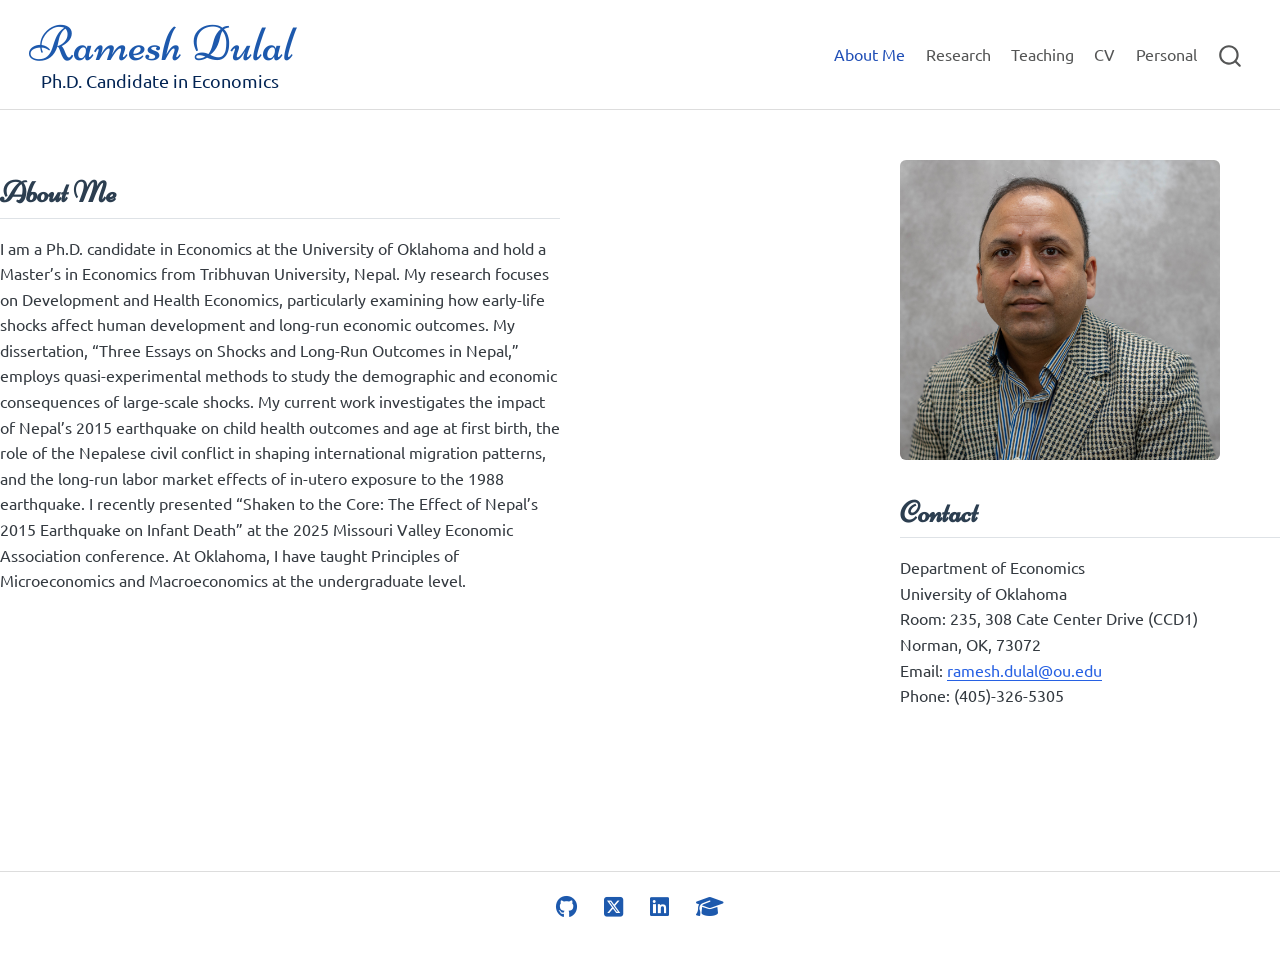
<file: docs/index.html>
<!DOCTYPE html>
<html xmlns="http://www.w3.org/1999/xhtml" lang="en" xml:lang="en"><head>

<meta charset="utf-8">
<meta name="generator" content="quarto-1.9.37">

<meta name="viewport" content="width=device-width, initial-scale=1.0, user-scalable=yes">


<title>Ramesh Dulal</title>
<style>
/* Default styles provided by pandoc.
** See https://pandoc.org/MANUAL.html#variables-for-html for config info.
*/
code{white-space: pre-wrap;}
span.smallcaps{font-variant: small-caps;}
div.columns{display: flex; gap: min(4vw, 1.5em);}
div.column{flex: auto; overflow-x: auto;}
div.hanging-indent{margin-left: 1.5em; text-indent: -1.5em;}
ul.task-list{list-style: none;}
ul.task-list li input[type="checkbox"] {
  width: 0.8em;
  margin: 0 0.8em 0.2em -1em; /* quarto-specific, see https://github.com/quarto-dev/quarto-cli/issues/4556 */ 
  vertical-align: middle;
}
</style>


<script src="site_libs/quarto-nav/quarto-nav.js"></script>
<script src="site_libs/quarto-nav/headroom.min.js"></script>
<script src="site_libs/clipboard/clipboard.min.js"></script>
<script src="site_libs/quarto-search/autocomplete.umd.js"></script>
<script src="site_libs/quarto-search/fuse.min.js"></script>
<script src="site_libs/quarto-search/quarto-search.js"></script>
<meta name="quarto:offset" content="./">
<script src="site_libs/quarto-html/quarto.js" type="module"></script>
<script src="site_libs/quarto-html/tabsets/tabsets.js" type="module"></script>
<script src="site_libs/quarto-html/popper.min.js"></script>
<script src="site_libs/quarto-html/tippy.umd.min.js"></script>
<script src="site_libs/quarto-html/anchor.min.js"></script>
<link href="site_libs/quarto-html/tippy.css" rel="stylesheet">
<link href="site_libs/quarto-html/quarto-syntax-highlighting-7f8f88aac4f3542376d5c11b86a4c14d.css" rel="stylesheet" id="quarto-text-highlighting-styles">
<script src="site_libs/bootstrap/bootstrap.min.js"></script>
<link href="site_libs/bootstrap/bootstrap-icons.css" rel="stylesheet">
<link href="site_libs/bootstrap/bootstrap-158031087360bce0ff56dc785ce39e06.min.css" rel="stylesheet" append-hash="true" id="quarto-bootstrap" data-mode="light">
<script id="quarto-search-options" type="application/json">{
  "location": "navbar",
  "copy-button": false,
  "collapse-after": 3,
  "panel-placement": "end",
  "type": "overlay",
  "limit": 50,
  "keyboard-shortcut": [
    "f",
    "/",
    "s"
  ],
  "show-item-context": false,
  "language": {
    "search-no-results-text": "No results",
    "search-matching-documents-text": "matching documents",
    "search-copy-link-title": "Copy link to search",
    "search-hide-matches-text": "Hide additional matches",
    "search-more-match-text": "more match in this document",
    "search-more-matches-text": "more matches in this document",
    "search-clear-button-title": "Clear",
    "search-text-placeholder": "",
    "search-detached-cancel-button-title": "Cancel",
    "search-submit-button-title": "Submit",
    "search-label": "Search"
  }
}</script>
<link rel="stylesheet" href="https://cdnjs.cloudflare.com/ajax/libs/font-awesome/6.5.1/css/all.min.css">


<link rel="stylesheet" href="style.css">
</head>

<body class="nav-fixed fullcontent quarto-light">

<div id="quarto-search-results"></div>
  <header id="quarto-header" class="headroom fixed-top">
    <nav class="navbar navbar-expand-lg " data-bs-theme="dark">
      <div class="navbar-container container-fluid">
      <div class="navbar-brand-container mx-auto">
    <a class="navbar-brand" href="./index.html">
    <span class="navbar-title">Ramesh Dulal</span>
    </a>
  </div>
            <div id="quarto-search" class="" title="Search"></div>
          <button class="navbar-toggler" type="button" data-bs-toggle="collapse" data-bs-target="#navbarCollapse" aria-controls="navbarCollapse" role="menu" aria-expanded="false" aria-label="Toggle navigation" onclick="if (window.quartoToggleHeadroom) { window.quartoToggleHeadroom(); }">
  <span class="navbar-toggler-icon"></span>
</button>
          <div class="collapse navbar-collapse" id="navbarCollapse">
            <ul class="navbar-nav navbar-nav-scroll ms-auto">
  <li class="nav-item">
    <a class="nav-link active" href="./index.html" aria-current="page"> 
<span class="menu-text">About Me</span></a>
  </li>  
  <li class="nav-item">
    <a class="nav-link" href="./research.html"> 
<span class="menu-text">Research</span></a>
  </li>  
  <li class="nav-item">
    <a class="nav-link" href="./teaching.html"> 
<span class="menu-text">Teaching</span></a>
  </li>  
  <li class="nav-item">
    <a class="nav-link" href="./cv.html"> 
<span class="menu-text">CV</span></a>
  </li>  
  <li class="nav-item">
    <a class="nav-link" href="./personal.html"> 
<span class="menu-text">Personal</span></a>
  </li>  
</ul>
          </div> <!-- /navcollapse -->
            <div class="quarto-navbar-tools">
</div>
      </div> <!-- /container-fluid -->
    </nav>
</header>
<!-- content -->
<div id="quarto-content" class="quarto-container page-columns page-rows-contents page-layout-article page-navbar">
<!-- sidebar -->
<!-- margin-sidebar -->
    
<!-- main -->
<main class="content" id="quarto-document-content"><header id="title-block-header" class="quarto-title-block"></header>




<div class="home-grid">
<section id="about-me" class="level2 about-section">
<h2 class="anchored" data-anchor-id="about-me">About Me</h2>
<p>I am a Ph.D.&nbsp;candidate in Economics at the University of Oklahoma and hold a Master’s in Economics from Tribhuvan University, Nepal. My research focuses on Development and Health Economics, particularly examining how early-life shocks affect human development and long-run economic outcomes. My dissertation, “Three Essays on Shocks and Long-Run Outcomes in Nepal,” employs quasi-experimental methods to study the demographic and economic consequences of large-scale shocks. My current work investigates the impact of Nepal’s 2015 earthquake on child health outcomes and age at first birth, the role of the Nepalese civil conflict in shaping international migration patterns, and the long-run labor market effects of in-utero exposure to the 1988 earthquake. I recently presented “Shaken to the Core: The Effect of Nepal’s 2015 Earthquake on Infant Death” at the 2025 Missouri Valley Economic Association conference. At Oklahoma, I have taught Principles of Microeconomics and Macroeconomics at the undergraduate level.</p>
</section>
<div class="profile-section">
<p><img src="images/Ramesh_Dulal_profile.jpg" class="profile-photo img-fluid"></p>
<section id="contact" class="level2">
<h2 class="anchored" data-anchor-id="contact">Contact</h2>
<p>Department of Economics<br>
University of Oklahoma<br>
Room: 235, 308 Cate Center Drive (CCD1)<br>
Norman, OK, 73072<br>
Email: <a href="mailto:ramesh.dulal@ou.edu">ramesh.dulal@ou.edu</a><br>
Phone: (405)-326-5305</p>
</section>
</div>
</div>



</main> <!-- /main -->
<script id="quarto-html-after-body" type="application/javascript">
  window.document.addEventListener("DOMContentLoaded", function (event) {
    const icon = "";
    const anchorJS = new window.AnchorJS();
    anchorJS.options = {
      placement: 'right',
      icon: icon
    };
    anchorJS.add('.anchored');
    const isCodeAnnotation = (el) => {
      for (const clz of el.classList) {
        if (clz.startsWith('code-annotation-')) {                     
          return true;
        }
      }
      return false;
    }
    const onCopySuccess = function(e) {
      // button target
      const button = e.trigger;
      // don't keep focus
      button.blur();
      // flash "checked"
      button.classList.add('code-copy-button-checked');
      var currentTitle = button.getAttribute("title");
      button.setAttribute("title", "Copied!");
      let tooltip;
      if (window.bootstrap) {
        button.setAttribute("data-bs-toggle", "tooltip");
        button.setAttribute("data-bs-placement", "left");
        button.setAttribute("data-bs-title", "Copied!");
        tooltip = new bootstrap.Tooltip(button, 
          { trigger: "manual", 
            customClass: "code-copy-button-tooltip",
            offset: [0, -8]});
        tooltip.show();    
      }
      setTimeout(function() {
        if (tooltip) {
          tooltip.hide();
          button.removeAttribute("data-bs-title");
          button.removeAttribute("data-bs-toggle");
          button.removeAttribute("data-bs-placement");
        }
        button.setAttribute("title", currentTitle);
        button.classList.remove('code-copy-button-checked');
      }, 1000);
      // clear code selection
      e.clearSelection();
    }
    const getTextToCopy = function(trigger) {
      const outerScaffold = trigger.parentElement.cloneNode(true);
      const codeEl = outerScaffold.querySelector('code');
      for (const childEl of codeEl.children) {
        if (isCodeAnnotation(childEl)) {
          childEl.remove();
        }
      }
      return codeEl.innerText;
    }
    const clipboard = new window.ClipboardJS('.code-copy-button:not([data-in-quarto-modal])', {
      text: getTextToCopy
    });
    clipboard.on('success', onCopySuccess);
    if (window.document.getElementById('quarto-embedded-source-code-modal')) {
      const clipboardModal = new window.ClipboardJS('.code-copy-button[data-in-quarto-modal]', {
        text: getTextToCopy,
        container: window.document.getElementById('quarto-embedded-source-code-modal')
      });
      clipboardModal.on('success', onCopySuccess);
    }
      var localhostRegex = new RegExp(/^(?:http|https):\/\/localhost\:?[0-9]*\//);
      var mailtoRegex = new RegExp(/^mailto:/);
        var filterRegex = new RegExp('/' + window.location.host + '/');
      var isInternal = (href) => {
          return filterRegex.test(href) || localhostRegex.test(href) || mailtoRegex.test(href);
      }
      // Inspect non-navigation links and adorn them if external
     var links = window.document.querySelectorAll('a[href]:not(.nav-link):not(.navbar-brand):not(.toc-action):not(.sidebar-link):not(.sidebar-item-toggle):not(.pagination-link):not(.no-external):not([aria-hidden]):not(.dropdown-item):not(.quarto-navigation-tool):not(.about-link)');
      for (var i=0; i<links.length; i++) {
        const link = links[i];
        if (!isInternal(link.href)) {
          // undo the damage that might have been done by quarto-nav.js in the case of
          // links that we want to consider external
          if (link.dataset.originalHref !== undefined) {
            link.href = link.dataset.originalHref;
          }
        }
      }
    function tippyHover(el, contentFn, onTriggerFn, onUntriggerFn) {
      const config = {
        allowHTML: true,
        maxWidth: 500,
        delay: 100,
        arrow: false,
        appendTo: function(el) {
            return el.parentElement;
        },
        interactive: true,
        interactiveBorder: 10,
        theme: 'quarto',
        placement: 'bottom-start',
      };
      if (contentFn) {
        config.content = contentFn;
      }
      if (onTriggerFn) {
        config.onTrigger = onTriggerFn;
      }
      if (onUntriggerFn) {
        config.onUntrigger = onUntriggerFn;
      }
      window.tippy(el, config); 
    }
    const noterefs = window.document.querySelectorAll('a[role="doc-noteref"]');
    for (var i=0; i<noterefs.length; i++) {
      const ref = noterefs[i];
      tippyHover(ref, function() {
        // use id or data attribute instead here
        let href = ref.getAttribute('data-footnote-href') || ref.getAttribute('href');
        try { href = new URL(href).hash; } catch {}
        const id = href.replace(/^#\/?/, "");
        const note = window.document.getElementById(id);
        if (note) {
          return note.innerHTML;
        } else {
          return "";
        }
      });
    }
    const xrefs = window.document.querySelectorAll('a.quarto-xref');
    const processXRef = (id, note) => {
      // Strip column container classes
      const stripColumnClz = (el) => {
        el.classList.remove("page-full", "page-columns");
        if (el.children) {
          for (const child of el.children) {
            stripColumnClz(child);
          }
        }
      }
      stripColumnClz(note)
      if (id === null || id.startsWith('sec-')) {
        // Special case sections, only their first couple elements
        const container = document.createElement("div");
        if (note.children && note.children.length > 2) {
          container.appendChild(note.children[0].cloneNode(true));
          for (let i = 1; i < note.children.length; i++) {
            const child = note.children[i];
            if (child.tagName === "P" && child.innerText === "") {
              continue;
            } else {
              container.appendChild(child.cloneNode(true));
              break;
            }
          }
          if (window.Quarto?.typesetMath) {
            window.Quarto.typesetMath(container);
          }
          return container.innerHTML
        } else {
          if (window.Quarto?.typesetMath) {
            window.Quarto.typesetMath(note);
          }
          return note.innerHTML;
        }
      } else {
        // Remove any anchor links if they are present
        const anchorLink = note.querySelector('a.anchorjs-link');
        if (anchorLink) {
          anchorLink.remove();
        }
        if (window.Quarto?.typesetMath) {
          window.Quarto.typesetMath(note);
        }
        if (note.classList.contains("callout")) {
          return note.outerHTML;
        } else {
          return note.innerHTML;
        }
      }
    }
    for (var i=0; i<xrefs.length; i++) {
      const xref = xrefs[i];
      tippyHover(xref, undefined, function(instance) {
        instance.disable();
        let url = xref.getAttribute('href');
        let hash = undefined; 
        if (url.startsWith('#')) {
          hash = url;
        } else {
          try { hash = new URL(url).hash; } catch {}
        }
        if (hash) {
          const id = hash.replace(/^#\/?/, "");
          const note = window.document.getElementById(id);
          if (note !== null) {
            try {
              const html = processXRef(id, note.cloneNode(true));
              instance.setContent(html);
            } finally {
              instance.enable();
              instance.show();
            }
          } else {
            // See if we can fetch this
            fetch(url.split('#')[0])
            .then(res => res.text())
            .then(html => {
              const parser = new DOMParser();
              const htmlDoc = parser.parseFromString(html, "text/html");
              const note = htmlDoc.getElementById(id);
              if (note !== null) {
                const html = processXRef(id, note);
                instance.setContent(html);
              } 
            }).finally(() => {
              instance.enable();
              instance.show();
            });
          }
        } else {
          // See if we can fetch a full url (with no hash to target)
          // This is a special case and we should probably do some content thinning / targeting
          fetch(url)
          .then(res => res.text())
          .then(html => {
            const parser = new DOMParser();
            const htmlDoc = parser.parseFromString(html, "text/html");
            const note = htmlDoc.querySelector('main.content');
            if (note !== null) {
              // This should only happen for chapter cross references
              // (since there is no id in the URL)
              // remove the first header
              if (note.children.length > 0 && note.children[0].tagName === "HEADER") {
                note.children[0].remove();
              }
              const html = processXRef(null, note);
              instance.setContent(html);
            } 
          }).finally(() => {
            instance.enable();
            instance.show();
          });
        }
      }, function(instance) {
      });
    }
        let selectedAnnoteEl;
        const selectorForAnnotation = ( cell, annotation) => {
          let cellAttr = 'data-code-cell="' + cell + '"';
          let lineAttr = 'data-code-annotation="' +  annotation + '"';
          const selector = 'span[' + cellAttr + '][' + lineAttr + ']';
          return selector;
        }
        const selectCodeLines = (annoteEl) => {
          const doc = window.document;
          const targetCell = annoteEl.getAttribute("data-target-cell");
          const targetAnnotation = annoteEl.getAttribute("data-target-annotation");
          const annoteSpan = window.document.querySelector(selectorForAnnotation(targetCell, targetAnnotation));
          const lines = annoteSpan.getAttribute("data-code-lines").split(",");
          const lineIds = lines.map((line) => {
            return targetCell + "-" + line;
          })
          let top = null;
          let height = null;
          let parent = null;
          if (lineIds.length > 0) {
              //compute the position of the single el (top and bottom and make a div)
              const el = window.document.getElementById(lineIds[0]);
              top = el.offsetTop;
              height = el.offsetHeight;
              parent = el.parentElement.parentElement;
            if (lineIds.length > 1) {
              const lastEl = window.document.getElementById(lineIds[lineIds.length - 1]);
              const bottom = lastEl.offsetTop + lastEl.offsetHeight;
              height = bottom - top;
            }
            if (top !== null && height !== null && parent !== null) {
              // cook up a div (if necessary) and position it 
              let div = window.document.getElementById("code-annotation-line-highlight");
              if (div === null) {
                div = window.document.createElement("div");
                div.setAttribute("id", "code-annotation-line-highlight");
                div.style.position = 'absolute';
                parent.appendChild(div);
              }
              div.style.top = top - 2 + "px";
              div.style.height = height + 4 + "px";
              div.style.left = 0;
              let gutterDiv = window.document.getElementById("code-annotation-line-highlight-gutter");
              if (gutterDiv === null) {
                gutterDiv = window.document.createElement("div");
                gutterDiv.setAttribute("id", "code-annotation-line-highlight-gutter");
                gutterDiv.style.position = 'absolute';
                const codeCell = window.document.getElementById(targetCell);
                const gutter = codeCell.querySelector('.code-annotation-gutter');
                gutter.appendChild(gutterDiv);
              }
              gutterDiv.style.top = top - 2 + "px";
              gutterDiv.style.height = height + 4 + "px";
            }
            selectedAnnoteEl = annoteEl;
          }
        };
        const unselectCodeLines = () => {
          const elementsIds = ["code-annotation-line-highlight", "code-annotation-line-highlight-gutter"];
          elementsIds.forEach((elId) => {
            const div = window.document.getElementById(elId);
            if (div) {
              div.remove();
            }
          });
          selectedAnnoteEl = undefined;
        };
          // Handle positioning of the toggle
      window.addEventListener(
        "resize",
        throttle(() => {
          elRect = undefined;
          if (selectedAnnoteEl) {
            selectCodeLines(selectedAnnoteEl);
          }
        }, 10)
      );
      function throttle(fn, ms) {
      let throttle = false;
      let timer;
        return (...args) => {
          if(!throttle) { // first call gets through
              fn.apply(this, args);
              throttle = true;
          } else { // all the others get throttled
              if(timer) clearTimeout(timer); // cancel #2
              timer = setTimeout(() => {
                fn.apply(this, args);
                timer = throttle = false;
              }, ms);
          }
        };
      }
        // Attach click handler to the DT
        const annoteDls = window.document.querySelectorAll('dt[data-target-cell]');
        for (const annoteDlNode of annoteDls) {
          annoteDlNode.addEventListener('click', (event) => {
            const clickedEl = event.target;
            if (clickedEl !== selectedAnnoteEl) {
              unselectCodeLines();
              const activeEl = window.document.querySelector('dt[data-target-cell].code-annotation-active');
              if (activeEl) {
                activeEl.classList.remove('code-annotation-active');
              }
              selectCodeLines(clickedEl);
              clickedEl.classList.add('code-annotation-active');
            } else {
              // Unselect the line
              unselectCodeLines();
              clickedEl.classList.remove('code-annotation-active');
            }
          });
        }
    const findCites = (el) => {
      const parentEl = el.parentElement;
      if (parentEl) {
        const cites = parentEl.dataset.cites;
        if (cites) {
          return {
            el,
            cites: cites.split(' ')
          };
        } else {
          return findCites(el.parentElement)
        }
      } else {
        return undefined;
      }
    };
    var bibliorefs = window.document.querySelectorAll('a[role="doc-biblioref"]');
    for (var i=0; i<bibliorefs.length; i++) {
      const ref = bibliorefs[i];
      const citeInfo = findCites(ref);
      if (citeInfo) {
        tippyHover(citeInfo.el, function() {
          var popup = window.document.createElement('div');
          citeInfo.cites.forEach(function(cite) {
            var citeDiv = window.document.createElement('div');
            citeDiv.classList.add('hanging-indent');
            citeDiv.classList.add('csl-entry');
            var biblioDiv = window.document.getElementById('ref-' + cite);
            if (biblioDiv) {
              citeDiv.innerHTML = biblioDiv.innerHTML;
            }
            popup.appendChild(citeDiv);
          });
          return popup.innerHTML;
        });
      }
    }
  });
  </script>
</div> <!-- /content -->
<footer class="footer">
  <div class="nav-footer">
    <div class="nav-footer-left">
      &nbsp;
    </div>   
    <div class="nav-footer-center">
<div class="social-footer">
<p><a href="https://github.com/Dulal-Ramesh" target="_blank" rel="noopener"> <i class="fa-brands fa-github"></i> </a> <a href="https://x.com/RameshhDulal" target="_blank" rel="noopener"> <i class="fa-brands fa-square-x-twitter"></i> </a> <a href="https://www.linkedin.com/in/ramesh-dulal-979574ab/" target="_blank" rel="noopener"> <i class="fa-brands fa-linkedin"></i> </a> <a href="https://scholar.google.com/citations?user=P6ZYvyQAAAAJ&amp;hl=en" target="_blank" rel="noopener"> <i class="fa-solid fa-graduation-cap"></i> </a></p>
</div>
</div>
    <div class="nav-footer-right">
      &nbsp;
    </div>
  </div>
</footer>




</body></html>
</file>
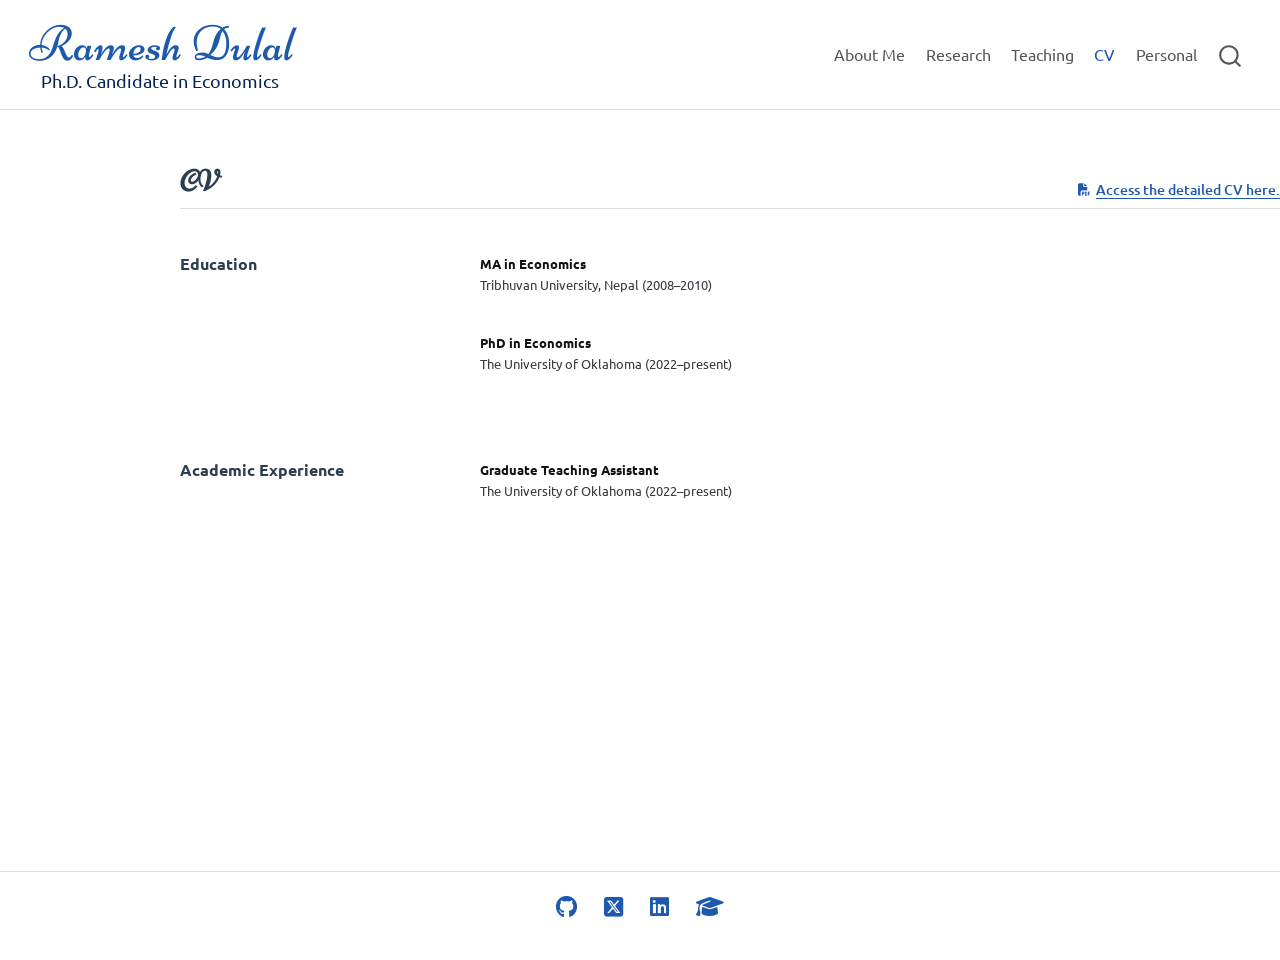
<file: docs/cv.html>
<!DOCTYPE html>
<html xmlns="http://www.w3.org/1999/xhtml" lang="en" xml:lang="en"><head>

<meta charset="utf-8">
<meta name="generator" content="quarto-1.9.37">

<meta name="viewport" content="width=device-width, initial-scale=1.0, user-scalable=yes">


<title>cv – Ramesh Dulal</title>
<style>
/* Default styles provided by pandoc.
** See https://pandoc.org/MANUAL.html#variables-for-html for config info.
*/
code{white-space: pre-wrap;}
span.smallcaps{font-variant: small-caps;}
div.columns{display: flex; gap: min(4vw, 1.5em);}
div.column{flex: auto; overflow-x: auto;}
div.hanging-indent{margin-left: 1.5em; text-indent: -1.5em;}
ul.task-list{list-style: none;}
ul.task-list li input[type="checkbox"] {
  width: 0.8em;
  margin: 0 0.8em 0.2em -1em; /* quarto-specific, see https://github.com/quarto-dev/quarto-cli/issues/4556 */ 
  vertical-align: middle;
}
</style>


<script src="site_libs/quarto-nav/quarto-nav.js"></script>
<script src="site_libs/quarto-nav/headroom.min.js"></script>
<script src="site_libs/clipboard/clipboard.min.js"></script>
<script src="site_libs/quarto-search/autocomplete.umd.js"></script>
<script src="site_libs/quarto-search/fuse.min.js"></script>
<script src="site_libs/quarto-search/quarto-search.js"></script>
<meta name="quarto:offset" content="./">
<script src="site_libs/quarto-html/quarto.js" type="module"></script>
<script src="site_libs/quarto-html/tabsets/tabsets.js" type="module"></script>
<script src="site_libs/quarto-html/popper.min.js"></script>
<script src="site_libs/quarto-html/tippy.umd.min.js"></script>
<script src="site_libs/quarto-html/anchor.min.js"></script>
<link href="site_libs/quarto-html/tippy.css" rel="stylesheet">
<link href="site_libs/quarto-html/quarto-syntax-highlighting-7f8f88aac4f3542376d5c11b86a4c14d.css" rel="stylesheet" id="quarto-text-highlighting-styles">
<script src="site_libs/bootstrap/bootstrap.min.js"></script>
<link href="site_libs/bootstrap/bootstrap-icons.css" rel="stylesheet">
<link href="site_libs/bootstrap/bootstrap-158031087360bce0ff56dc785ce39e06.min.css" rel="stylesheet" append-hash="true" id="quarto-bootstrap" data-mode="light">
<script id="quarto-search-options" type="application/json">{
  "location": "navbar",
  "copy-button": false,
  "collapse-after": 3,
  "panel-placement": "end",
  "type": "overlay",
  "limit": 50,
  "keyboard-shortcut": [
    "f",
    "/",
    "s"
  ],
  "show-item-context": false,
  "language": {
    "search-no-results-text": "No results",
    "search-matching-documents-text": "matching documents",
    "search-copy-link-title": "Copy link to search",
    "search-hide-matches-text": "Hide additional matches",
    "search-more-match-text": "more match in this document",
    "search-more-matches-text": "more matches in this document",
    "search-clear-button-title": "Clear",
    "search-text-placeholder": "",
    "search-detached-cancel-button-title": "Cancel",
    "search-submit-button-title": "Submit",
    "search-label": "Search"
  }
}</script>
<link rel="stylesheet" href="https://cdnjs.cloudflare.com/ajax/libs/font-awesome/6.5.1/css/all.min.css">


<link rel="stylesheet" href="style.css">
</head>

<body class="nav-fixed fullcontent quarto-light">

<div id="quarto-search-results"></div>
  <header id="quarto-header" class="headroom fixed-top">
    <nav class="navbar navbar-expand-lg " data-bs-theme="dark">
      <div class="navbar-container container-fluid">
      <div class="navbar-brand-container mx-auto">
    <a class="navbar-brand" href="./index.html">
    <span class="navbar-title">Ramesh Dulal</span>
    </a>
  </div>
            <div id="quarto-search" class="" title="Search"></div>
          <button class="navbar-toggler" type="button" data-bs-toggle="collapse" data-bs-target="#navbarCollapse" aria-controls="navbarCollapse" role="menu" aria-expanded="false" aria-label="Toggle navigation" onclick="if (window.quartoToggleHeadroom) { window.quartoToggleHeadroom(); }">
  <span class="navbar-toggler-icon"></span>
</button>
          <div class="collapse navbar-collapse" id="navbarCollapse">
            <ul class="navbar-nav navbar-nav-scroll ms-auto">
  <li class="nav-item">
    <a class="nav-link" href="./index.html"> 
<span class="menu-text">About Me</span></a>
  </li>  
  <li class="nav-item">
    <a class="nav-link" href="./research.html"> 
<span class="menu-text">Research</span></a>
  </li>  
  <li class="nav-item">
    <a class="nav-link" href="./teaching.html"> 
<span class="menu-text">Teaching</span></a>
  </li>  
  <li class="nav-item">
    <a class="nav-link active" href="./cv.html" aria-current="page"> 
<span class="menu-text">CV</span></a>
  </li>  
  <li class="nav-item">
    <a class="nav-link" href="./personal.html"> 
<span class="menu-text">Personal</span></a>
  </li>  
</ul>
          </div> <!-- /navcollapse -->
            <div class="quarto-navbar-tools">
</div>
      </div> <!-- /container-fluid -->
    </nav>
</header>
<!-- content -->
<div id="quarto-content" class="quarto-container page-columns page-rows-contents page-layout-article page-navbar">
<!-- sidebar -->
<!-- margin-sidebar -->
    
<!-- main -->
<main class="content" id="quarto-document-content"><header id="title-block-header" class="quarto-title-block"></header>




<p><link rel="stylesheet" href="https://cdnjs.cloudflare.com/ajax/libs/font-awesome/6.5.1/css/all.min.css"></p>
<section id="cv" class="level2 cv-page">
<h2 class="anchored" data-anchor-id="cv">CV</h2>
<div class="cv-download">
<p><span class="teaching-syllabus-link"> <i class="fa-solid fa-file-pdf" aria-hidden="true"></i> <a href="files/Ramesh_Dulal_CV.pdf" target="_blank" rel="noopener"> Access the detailed CV here. </a> </span></p>
</div>
<div class="cv-section">
<div class="cv-category">
Education
</div>
<div class="cv-item">
<div>
<strong>MA in Economics</strong>
</div>
<div>
Tribhuvan University, Nepal (2008–2010)
</div>
<p><br></p>
<div>
<strong>PhD in Economics</strong>
</div>
<div>
The University of Oklahoma (2022–present)
</div>
</div>
</div>
<div class="cv-section">
<div class="cv-category">
Academic Experience
</div>
<div class="cv-item">
<div>
<strong>Graduate Teaching Assistant</strong>
</div>
<div>
The University of Oklahoma (2022–present)
</div>
</div>
</div>
</section>



</main> <!-- /main -->
<script id="quarto-html-after-body" type="application/javascript">
  window.document.addEventListener("DOMContentLoaded", function (event) {
    const icon = "";
    const anchorJS = new window.AnchorJS();
    anchorJS.options = {
      placement: 'right',
      icon: icon
    };
    anchorJS.add('.anchored');
    const isCodeAnnotation = (el) => {
      for (const clz of el.classList) {
        if (clz.startsWith('code-annotation-')) {                     
          return true;
        }
      }
      return false;
    }
    const onCopySuccess = function(e) {
      // button target
      const button = e.trigger;
      // don't keep focus
      button.blur();
      // flash "checked"
      button.classList.add('code-copy-button-checked');
      var currentTitle = button.getAttribute("title");
      button.setAttribute("title", "Copied!");
      let tooltip;
      if (window.bootstrap) {
        button.setAttribute("data-bs-toggle", "tooltip");
        button.setAttribute("data-bs-placement", "left");
        button.setAttribute("data-bs-title", "Copied!");
        tooltip = new bootstrap.Tooltip(button, 
          { trigger: "manual", 
            customClass: "code-copy-button-tooltip",
            offset: [0, -8]});
        tooltip.show();    
      }
      setTimeout(function() {
        if (tooltip) {
          tooltip.hide();
          button.removeAttribute("data-bs-title");
          button.removeAttribute("data-bs-toggle");
          button.removeAttribute("data-bs-placement");
        }
        button.setAttribute("title", currentTitle);
        button.classList.remove('code-copy-button-checked');
      }, 1000);
      // clear code selection
      e.clearSelection();
    }
    const getTextToCopy = function(trigger) {
      const outerScaffold = trigger.parentElement.cloneNode(true);
      const codeEl = outerScaffold.querySelector('code');
      for (const childEl of codeEl.children) {
        if (isCodeAnnotation(childEl)) {
          childEl.remove();
        }
      }
      return codeEl.innerText;
    }
    const clipboard = new window.ClipboardJS('.code-copy-button:not([data-in-quarto-modal])', {
      text: getTextToCopy
    });
    clipboard.on('success', onCopySuccess);
    if (window.document.getElementById('quarto-embedded-source-code-modal')) {
      const clipboardModal = new window.ClipboardJS('.code-copy-button[data-in-quarto-modal]', {
        text: getTextToCopy,
        container: window.document.getElementById('quarto-embedded-source-code-modal')
      });
      clipboardModal.on('success', onCopySuccess);
    }
      var localhostRegex = new RegExp(/^(?:http|https):\/\/localhost\:?[0-9]*\//);
      var mailtoRegex = new RegExp(/^mailto:/);
        var filterRegex = new RegExp('/' + window.location.host + '/');
      var isInternal = (href) => {
          return filterRegex.test(href) || localhostRegex.test(href) || mailtoRegex.test(href);
      }
      // Inspect non-navigation links and adorn them if external
     var links = window.document.querySelectorAll('a[href]:not(.nav-link):not(.navbar-brand):not(.toc-action):not(.sidebar-link):not(.sidebar-item-toggle):not(.pagination-link):not(.no-external):not([aria-hidden]):not(.dropdown-item):not(.quarto-navigation-tool):not(.about-link)');
      for (var i=0; i<links.length; i++) {
        const link = links[i];
        if (!isInternal(link.href)) {
          // undo the damage that might have been done by quarto-nav.js in the case of
          // links that we want to consider external
          if (link.dataset.originalHref !== undefined) {
            link.href = link.dataset.originalHref;
          }
        }
      }
    function tippyHover(el, contentFn, onTriggerFn, onUntriggerFn) {
      const config = {
        allowHTML: true,
        maxWidth: 500,
        delay: 100,
        arrow: false,
        appendTo: function(el) {
            return el.parentElement;
        },
        interactive: true,
        interactiveBorder: 10,
        theme: 'quarto',
        placement: 'bottom-start',
      };
      if (contentFn) {
        config.content = contentFn;
      }
      if (onTriggerFn) {
        config.onTrigger = onTriggerFn;
      }
      if (onUntriggerFn) {
        config.onUntrigger = onUntriggerFn;
      }
      window.tippy(el, config); 
    }
    const noterefs = window.document.querySelectorAll('a[role="doc-noteref"]');
    for (var i=0; i<noterefs.length; i++) {
      const ref = noterefs[i];
      tippyHover(ref, function() {
        // use id or data attribute instead here
        let href = ref.getAttribute('data-footnote-href') || ref.getAttribute('href');
        try { href = new URL(href).hash; } catch {}
        const id = href.replace(/^#\/?/, "");
        const note = window.document.getElementById(id);
        if (note) {
          return note.innerHTML;
        } else {
          return "";
        }
      });
    }
    const xrefs = window.document.querySelectorAll('a.quarto-xref');
    const processXRef = (id, note) => {
      // Strip column container classes
      const stripColumnClz = (el) => {
        el.classList.remove("page-full", "page-columns");
        if (el.children) {
          for (const child of el.children) {
            stripColumnClz(child);
          }
        }
      }
      stripColumnClz(note)
      if (id === null || id.startsWith('sec-')) {
        // Special case sections, only their first couple elements
        const container = document.createElement("div");
        if (note.children && note.children.length > 2) {
          container.appendChild(note.children[0].cloneNode(true));
          for (let i = 1; i < note.children.length; i++) {
            const child = note.children[i];
            if (child.tagName === "P" && child.innerText === "") {
              continue;
            } else {
              container.appendChild(child.cloneNode(true));
              break;
            }
          }
          if (window.Quarto?.typesetMath) {
            window.Quarto.typesetMath(container);
          }
          return container.innerHTML
        } else {
          if (window.Quarto?.typesetMath) {
            window.Quarto.typesetMath(note);
          }
          return note.innerHTML;
        }
      } else {
        // Remove any anchor links if they are present
        const anchorLink = note.querySelector('a.anchorjs-link');
        if (anchorLink) {
          anchorLink.remove();
        }
        if (window.Quarto?.typesetMath) {
          window.Quarto.typesetMath(note);
        }
        if (note.classList.contains("callout")) {
          return note.outerHTML;
        } else {
          return note.innerHTML;
        }
      }
    }
    for (var i=0; i<xrefs.length; i++) {
      const xref = xrefs[i];
      tippyHover(xref, undefined, function(instance) {
        instance.disable();
        let url = xref.getAttribute('href');
        let hash = undefined; 
        if (url.startsWith('#')) {
          hash = url;
        } else {
          try { hash = new URL(url).hash; } catch {}
        }
        if (hash) {
          const id = hash.replace(/^#\/?/, "");
          const note = window.document.getElementById(id);
          if (note !== null) {
            try {
              const html = processXRef(id, note.cloneNode(true));
              instance.setContent(html);
            } finally {
              instance.enable();
              instance.show();
            }
          } else {
            // See if we can fetch this
            fetch(url.split('#')[0])
            .then(res => res.text())
            .then(html => {
              const parser = new DOMParser();
              const htmlDoc = parser.parseFromString(html, "text/html");
              const note = htmlDoc.getElementById(id);
              if (note !== null) {
                const html = processXRef(id, note);
                instance.setContent(html);
              } 
            }).finally(() => {
              instance.enable();
              instance.show();
            });
          }
        } else {
          // See if we can fetch a full url (with no hash to target)
          // This is a special case and we should probably do some content thinning / targeting
          fetch(url)
          .then(res => res.text())
          .then(html => {
            const parser = new DOMParser();
            const htmlDoc = parser.parseFromString(html, "text/html");
            const note = htmlDoc.querySelector('main.content');
            if (note !== null) {
              // This should only happen for chapter cross references
              // (since there is no id in the URL)
              // remove the first header
              if (note.children.length > 0 && note.children[0].tagName === "HEADER") {
                note.children[0].remove();
              }
              const html = processXRef(null, note);
              instance.setContent(html);
            } 
          }).finally(() => {
            instance.enable();
            instance.show();
          });
        }
      }, function(instance) {
      });
    }
        let selectedAnnoteEl;
        const selectorForAnnotation = ( cell, annotation) => {
          let cellAttr = 'data-code-cell="' + cell + '"';
          let lineAttr = 'data-code-annotation="' +  annotation + '"';
          const selector = 'span[' + cellAttr + '][' + lineAttr + ']';
          return selector;
        }
        const selectCodeLines = (annoteEl) => {
          const doc = window.document;
          const targetCell = annoteEl.getAttribute("data-target-cell");
          const targetAnnotation = annoteEl.getAttribute("data-target-annotation");
          const annoteSpan = window.document.querySelector(selectorForAnnotation(targetCell, targetAnnotation));
          const lines = annoteSpan.getAttribute("data-code-lines").split(",");
          const lineIds = lines.map((line) => {
            return targetCell + "-" + line;
          })
          let top = null;
          let height = null;
          let parent = null;
          if (lineIds.length > 0) {
              //compute the position of the single el (top and bottom and make a div)
              const el = window.document.getElementById(lineIds[0]);
              top = el.offsetTop;
              height = el.offsetHeight;
              parent = el.parentElement.parentElement;
            if (lineIds.length > 1) {
              const lastEl = window.document.getElementById(lineIds[lineIds.length - 1]);
              const bottom = lastEl.offsetTop + lastEl.offsetHeight;
              height = bottom - top;
            }
            if (top !== null && height !== null && parent !== null) {
              // cook up a div (if necessary) and position it 
              let div = window.document.getElementById("code-annotation-line-highlight");
              if (div === null) {
                div = window.document.createElement("div");
                div.setAttribute("id", "code-annotation-line-highlight");
                div.style.position = 'absolute';
                parent.appendChild(div);
              }
              div.style.top = top - 2 + "px";
              div.style.height = height + 4 + "px";
              div.style.left = 0;
              let gutterDiv = window.document.getElementById("code-annotation-line-highlight-gutter");
              if (gutterDiv === null) {
                gutterDiv = window.document.createElement("div");
                gutterDiv.setAttribute("id", "code-annotation-line-highlight-gutter");
                gutterDiv.style.position = 'absolute';
                const codeCell = window.document.getElementById(targetCell);
                const gutter = codeCell.querySelector('.code-annotation-gutter');
                gutter.appendChild(gutterDiv);
              }
              gutterDiv.style.top = top - 2 + "px";
              gutterDiv.style.height = height + 4 + "px";
            }
            selectedAnnoteEl = annoteEl;
          }
        };
        const unselectCodeLines = () => {
          const elementsIds = ["code-annotation-line-highlight", "code-annotation-line-highlight-gutter"];
          elementsIds.forEach((elId) => {
            const div = window.document.getElementById(elId);
            if (div) {
              div.remove();
            }
          });
          selectedAnnoteEl = undefined;
        };
          // Handle positioning of the toggle
      window.addEventListener(
        "resize",
        throttle(() => {
          elRect = undefined;
          if (selectedAnnoteEl) {
            selectCodeLines(selectedAnnoteEl);
          }
        }, 10)
      );
      function throttle(fn, ms) {
      let throttle = false;
      let timer;
        return (...args) => {
          if(!throttle) { // first call gets through
              fn.apply(this, args);
              throttle = true;
          } else { // all the others get throttled
              if(timer) clearTimeout(timer); // cancel #2
              timer = setTimeout(() => {
                fn.apply(this, args);
                timer = throttle = false;
              }, ms);
          }
        };
      }
        // Attach click handler to the DT
        const annoteDls = window.document.querySelectorAll('dt[data-target-cell]');
        for (const annoteDlNode of annoteDls) {
          annoteDlNode.addEventListener('click', (event) => {
            const clickedEl = event.target;
            if (clickedEl !== selectedAnnoteEl) {
              unselectCodeLines();
              const activeEl = window.document.querySelector('dt[data-target-cell].code-annotation-active');
              if (activeEl) {
                activeEl.classList.remove('code-annotation-active');
              }
              selectCodeLines(clickedEl);
              clickedEl.classList.add('code-annotation-active');
            } else {
              // Unselect the line
              unselectCodeLines();
              clickedEl.classList.remove('code-annotation-active');
            }
          });
        }
    const findCites = (el) => {
      const parentEl = el.parentElement;
      if (parentEl) {
        const cites = parentEl.dataset.cites;
        if (cites) {
          return {
            el,
            cites: cites.split(' ')
          };
        } else {
          return findCites(el.parentElement)
        }
      } else {
        return undefined;
      }
    };
    var bibliorefs = window.document.querySelectorAll('a[role="doc-biblioref"]');
    for (var i=0; i<bibliorefs.length; i++) {
      const ref = bibliorefs[i];
      const citeInfo = findCites(ref);
      if (citeInfo) {
        tippyHover(citeInfo.el, function() {
          var popup = window.document.createElement('div');
          citeInfo.cites.forEach(function(cite) {
            var citeDiv = window.document.createElement('div');
            citeDiv.classList.add('hanging-indent');
            citeDiv.classList.add('csl-entry');
            var biblioDiv = window.document.getElementById('ref-' + cite);
            if (biblioDiv) {
              citeDiv.innerHTML = biblioDiv.innerHTML;
            }
            popup.appendChild(citeDiv);
          });
          return popup.innerHTML;
        });
      }
    }
  });
  </script>
</div> <!-- /content -->
<footer class="footer">
  <div class="nav-footer">
    <div class="nav-footer-left">
      &nbsp;
    </div>   
    <div class="nav-footer-center">
<div class="social-footer">
<p><a href="https://github.com/Dulal-Ramesh" target="_blank" rel="noopener"> <i class="fa-brands fa-github"></i> </a> <a href="https://x.com/RameshhDulal" target="_blank" rel="noopener"> <i class="fa-brands fa-square-x-twitter"></i> </a> <a href="https://www.linkedin.com/in/ramesh-dulal-979574ab/" target="_blank" rel="noopener"> <i class="fa-brands fa-linkedin"></i> </a> <a href="https://scholar.google.com/citations?user=P6ZYvyQAAAAJ&amp;hl=en" target="_blank" rel="noopener"> <i class="fa-solid fa-graduation-cap"></i> </a></p>
</div>
</div>
    <div class="nav-footer-right">
      &nbsp;
    </div>
  </div>
</footer>




</body></html>
</file>
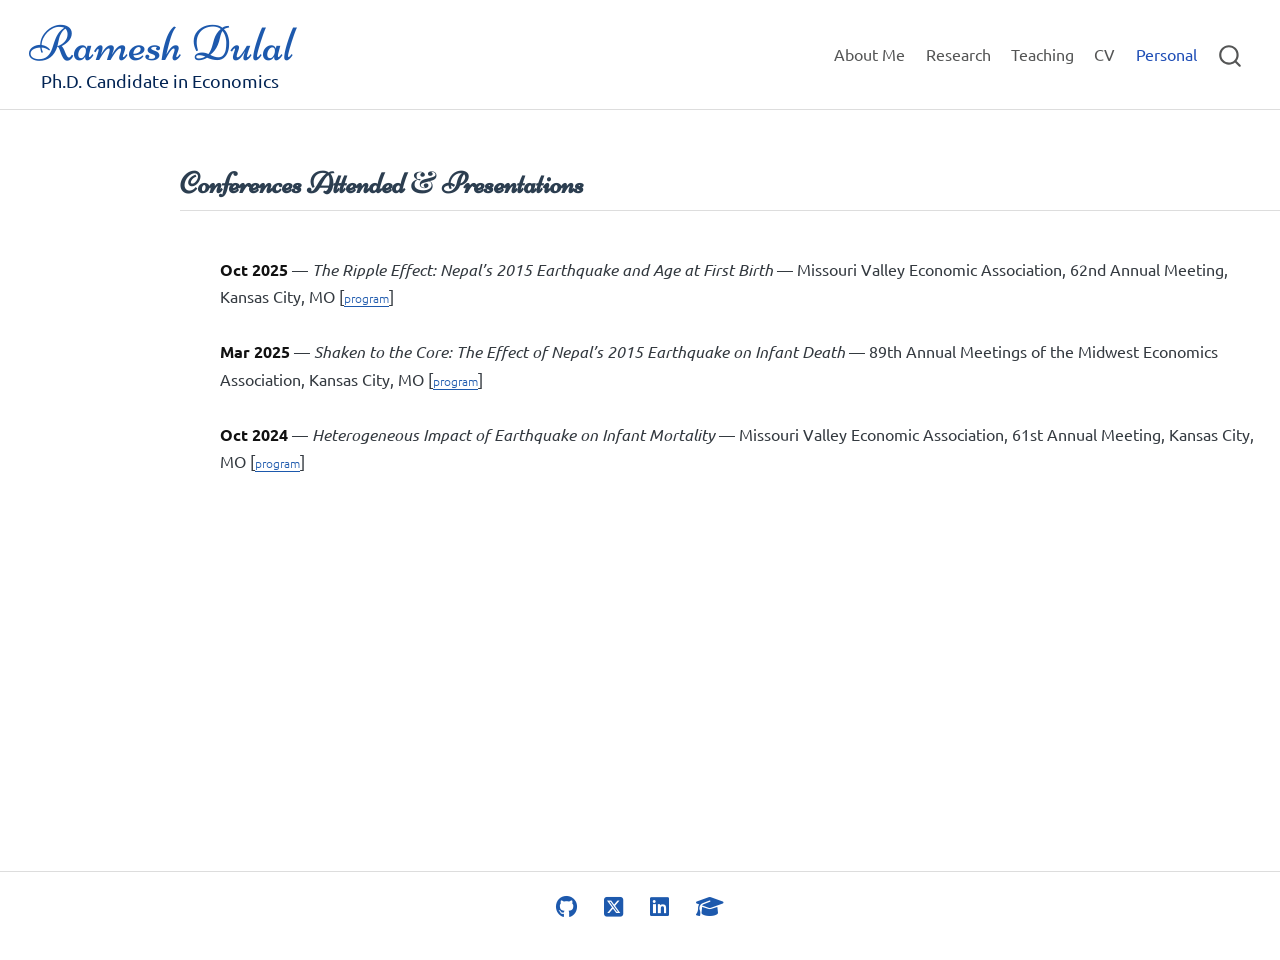
<file: docs/personal.html>
<!DOCTYPE html>
<html xmlns="http://www.w3.org/1999/xhtml" lang="en" xml:lang="en"><head>

<meta charset="utf-8">
<meta name="generator" content="quarto-1.9.37">

<meta name="viewport" content="width=device-width, initial-scale=1.0, user-scalable=yes">


<title>personal – Ramesh Dulal</title>
<style>
/* Default styles provided by pandoc.
** See https://pandoc.org/MANUAL.html#variables-for-html for config info.
*/
code{white-space: pre-wrap;}
span.smallcaps{font-variant: small-caps;}
div.columns{display: flex; gap: min(4vw, 1.5em);}
div.column{flex: auto; overflow-x: auto;}
div.hanging-indent{margin-left: 1.5em; text-indent: -1.5em;}
ul.task-list{list-style: none;}
ul.task-list li input[type="checkbox"] {
  width: 0.8em;
  margin: 0 0.8em 0.2em -1em; /* quarto-specific, see https://github.com/quarto-dev/quarto-cli/issues/4556 */ 
  vertical-align: middle;
}
</style>


<script src="site_libs/quarto-nav/quarto-nav.js"></script>
<script src="site_libs/quarto-nav/headroom.min.js"></script>
<script src="site_libs/clipboard/clipboard.min.js"></script>
<script src="site_libs/quarto-search/autocomplete.umd.js"></script>
<script src="site_libs/quarto-search/fuse.min.js"></script>
<script src="site_libs/quarto-search/quarto-search.js"></script>
<meta name="quarto:offset" content="./">
<script src="site_libs/quarto-html/quarto.js" type="module"></script>
<script src="site_libs/quarto-html/tabsets/tabsets.js" type="module"></script>
<script src="site_libs/quarto-html/popper.min.js"></script>
<script src="site_libs/quarto-html/tippy.umd.min.js"></script>
<script src="site_libs/quarto-html/anchor.min.js"></script>
<link href="site_libs/quarto-html/tippy.css" rel="stylesheet">
<link href="site_libs/quarto-html/quarto-syntax-highlighting-7f8f88aac4f3542376d5c11b86a4c14d.css" rel="stylesheet" id="quarto-text-highlighting-styles">
<script src="site_libs/bootstrap/bootstrap.min.js"></script>
<link href="site_libs/bootstrap/bootstrap-icons.css" rel="stylesheet">
<link href="site_libs/bootstrap/bootstrap-158031087360bce0ff56dc785ce39e06.min.css" rel="stylesheet" append-hash="true" id="quarto-bootstrap" data-mode="light">
<script id="quarto-search-options" type="application/json">{
  "location": "navbar",
  "copy-button": false,
  "collapse-after": 3,
  "panel-placement": "end",
  "type": "overlay",
  "limit": 50,
  "keyboard-shortcut": [
    "f",
    "/",
    "s"
  ],
  "show-item-context": false,
  "language": {
    "search-no-results-text": "No results",
    "search-matching-documents-text": "matching documents",
    "search-copy-link-title": "Copy link to search",
    "search-hide-matches-text": "Hide additional matches",
    "search-more-match-text": "more match in this document",
    "search-more-matches-text": "more matches in this document",
    "search-clear-button-title": "Clear",
    "search-text-placeholder": "",
    "search-detached-cancel-button-title": "Cancel",
    "search-submit-button-title": "Submit",
    "search-label": "Search"
  }
}</script>
<link rel="stylesheet" href="https://cdnjs.cloudflare.com/ajax/libs/font-awesome/6.5.1/css/all.min.css">


<link rel="stylesheet" href="style.css">
</head>

<body class="nav-fixed fullcontent quarto-light">

<div id="quarto-search-results"></div>
  <header id="quarto-header" class="headroom fixed-top">
    <nav class="navbar navbar-expand-lg " data-bs-theme="dark">
      <div class="navbar-container container-fluid">
      <div class="navbar-brand-container mx-auto">
    <a class="navbar-brand" href="./index.html">
    <span class="navbar-title">Ramesh Dulal</span>
    </a>
  </div>
            <div id="quarto-search" class="" title="Search"></div>
          <button class="navbar-toggler" type="button" data-bs-toggle="collapse" data-bs-target="#navbarCollapse" aria-controls="navbarCollapse" role="menu" aria-expanded="false" aria-label="Toggle navigation" onclick="if (window.quartoToggleHeadroom) { window.quartoToggleHeadroom(); }">
  <span class="navbar-toggler-icon"></span>
</button>
          <div class="collapse navbar-collapse" id="navbarCollapse">
            <ul class="navbar-nav navbar-nav-scroll ms-auto">
  <li class="nav-item">
    <a class="nav-link" href="./index.html"> 
<span class="menu-text">About Me</span></a>
  </li>  
  <li class="nav-item">
    <a class="nav-link" href="./research.html"> 
<span class="menu-text">Research</span></a>
  </li>  
  <li class="nav-item">
    <a class="nav-link" href="./teaching.html"> 
<span class="menu-text">Teaching</span></a>
  </li>  
  <li class="nav-item">
    <a class="nav-link" href="./cv.html"> 
<span class="menu-text">CV</span></a>
  </li>  
  <li class="nav-item">
    <a class="nav-link active" href="./personal.html" aria-current="page"> 
<span class="menu-text">Personal</span></a>
  </li>  
</ul>
          </div> <!-- /navcollapse -->
            <div class="quarto-navbar-tools">
</div>
      </div> <!-- /container-fluid -->
    </nav>
</header>
<!-- content -->
<div id="quarto-content" class="quarto-container page-columns page-rows-contents page-layout-article page-navbar">
<!-- sidebar -->
<!-- margin-sidebar -->
    
<!-- main -->
<main class="content" id="quarto-document-content"><header id="title-block-header" class="quarto-title-block"></header>




<div class="personal-page">
<h2 class="conference-heading anchored">
Conferences Attended <span class="amp">&amp;</span> Presentations
</h2>
<div class="conference-list">
<div class="conference-item">
<p><strong>Oct 2025</strong> — <em>The Ripple Effect: Nepal’s 2015 Earthquake and Age at First Birth</em> — Missouri Valley Economic Association, 62nd Annual Meeting, Kansas City, MO [<a href="https://www.mvea.net/program.html" target="_blank" rel="noopener">program</a>]</p>
</div>
<div class="conference-item">
<p><strong>Mar 2025</strong> — <em>Shaken to the Core: The Effect of Nepal’s 2015 Earthquake on Infant Death</em> — 89th Annual Meetings of the Midwest Economics Association, Kansas City, MO [<a href="https://mea.sites.grinnell.edu/annual-meetings/previous-conferences/" target="_blank" rel="noopener">program</a>]</p>
</div>
<div class="conference-item">
<p><strong>Oct 2024</strong> — <em>Heterogeneous Impact of Earthquake on Infant Mortality</em> — Missouri Valley Economic Association, 61st Annual Meeting, Kansas City, MO [<a href="https://www.mvea.net/" target="_blank" rel="noopener">program</a>]</p>
</div>
</div>
</div>



</main> <!-- /main -->
<script id="quarto-html-after-body" type="application/javascript">
  window.document.addEventListener("DOMContentLoaded", function (event) {
    const icon = "";
    const anchorJS = new window.AnchorJS();
    anchorJS.options = {
      placement: 'right',
      icon: icon
    };
    anchorJS.add('.anchored');
    const isCodeAnnotation = (el) => {
      for (const clz of el.classList) {
        if (clz.startsWith('code-annotation-')) {                     
          return true;
        }
      }
      return false;
    }
    const onCopySuccess = function(e) {
      // button target
      const button = e.trigger;
      // don't keep focus
      button.blur();
      // flash "checked"
      button.classList.add('code-copy-button-checked');
      var currentTitle = button.getAttribute("title");
      button.setAttribute("title", "Copied!");
      let tooltip;
      if (window.bootstrap) {
        button.setAttribute("data-bs-toggle", "tooltip");
        button.setAttribute("data-bs-placement", "left");
        button.setAttribute("data-bs-title", "Copied!");
        tooltip = new bootstrap.Tooltip(button, 
          { trigger: "manual", 
            customClass: "code-copy-button-tooltip",
            offset: [0, -8]});
        tooltip.show();    
      }
      setTimeout(function() {
        if (tooltip) {
          tooltip.hide();
          button.removeAttribute("data-bs-title");
          button.removeAttribute("data-bs-toggle");
          button.removeAttribute("data-bs-placement");
        }
        button.setAttribute("title", currentTitle);
        button.classList.remove('code-copy-button-checked');
      }, 1000);
      // clear code selection
      e.clearSelection();
    }
    const getTextToCopy = function(trigger) {
      const outerScaffold = trigger.parentElement.cloneNode(true);
      const codeEl = outerScaffold.querySelector('code');
      for (const childEl of codeEl.children) {
        if (isCodeAnnotation(childEl)) {
          childEl.remove();
        }
      }
      return codeEl.innerText;
    }
    const clipboard = new window.ClipboardJS('.code-copy-button:not([data-in-quarto-modal])', {
      text: getTextToCopy
    });
    clipboard.on('success', onCopySuccess);
    if (window.document.getElementById('quarto-embedded-source-code-modal')) {
      const clipboardModal = new window.ClipboardJS('.code-copy-button[data-in-quarto-modal]', {
        text: getTextToCopy,
        container: window.document.getElementById('quarto-embedded-source-code-modal')
      });
      clipboardModal.on('success', onCopySuccess);
    }
      var localhostRegex = new RegExp(/^(?:http|https):\/\/localhost\:?[0-9]*\//);
      var mailtoRegex = new RegExp(/^mailto:/);
        var filterRegex = new RegExp('/' + window.location.host + '/');
      var isInternal = (href) => {
          return filterRegex.test(href) || localhostRegex.test(href) || mailtoRegex.test(href);
      }
      // Inspect non-navigation links and adorn them if external
     var links = window.document.querySelectorAll('a[href]:not(.nav-link):not(.navbar-brand):not(.toc-action):not(.sidebar-link):not(.sidebar-item-toggle):not(.pagination-link):not(.no-external):not([aria-hidden]):not(.dropdown-item):not(.quarto-navigation-tool):not(.about-link)');
      for (var i=0; i<links.length; i++) {
        const link = links[i];
        if (!isInternal(link.href)) {
          // undo the damage that might have been done by quarto-nav.js in the case of
          // links that we want to consider external
          if (link.dataset.originalHref !== undefined) {
            link.href = link.dataset.originalHref;
          }
        }
      }
    function tippyHover(el, contentFn, onTriggerFn, onUntriggerFn) {
      const config = {
        allowHTML: true,
        maxWidth: 500,
        delay: 100,
        arrow: false,
        appendTo: function(el) {
            return el.parentElement;
        },
        interactive: true,
        interactiveBorder: 10,
        theme: 'quarto',
        placement: 'bottom-start',
      };
      if (contentFn) {
        config.content = contentFn;
      }
      if (onTriggerFn) {
        config.onTrigger = onTriggerFn;
      }
      if (onUntriggerFn) {
        config.onUntrigger = onUntriggerFn;
      }
      window.tippy(el, config); 
    }
    const noterefs = window.document.querySelectorAll('a[role="doc-noteref"]');
    for (var i=0; i<noterefs.length; i++) {
      const ref = noterefs[i];
      tippyHover(ref, function() {
        // use id or data attribute instead here
        let href = ref.getAttribute('data-footnote-href') || ref.getAttribute('href');
        try { href = new URL(href).hash; } catch {}
        const id = href.replace(/^#\/?/, "");
        const note = window.document.getElementById(id);
        if (note) {
          return note.innerHTML;
        } else {
          return "";
        }
      });
    }
    const xrefs = window.document.querySelectorAll('a.quarto-xref');
    const processXRef = (id, note) => {
      // Strip column container classes
      const stripColumnClz = (el) => {
        el.classList.remove("page-full", "page-columns");
        if (el.children) {
          for (const child of el.children) {
            stripColumnClz(child);
          }
        }
      }
      stripColumnClz(note)
      if (id === null || id.startsWith('sec-')) {
        // Special case sections, only their first couple elements
        const container = document.createElement("div");
        if (note.children && note.children.length > 2) {
          container.appendChild(note.children[0].cloneNode(true));
          for (let i = 1; i < note.children.length; i++) {
            const child = note.children[i];
            if (child.tagName === "P" && child.innerText === "") {
              continue;
            } else {
              container.appendChild(child.cloneNode(true));
              break;
            }
          }
          if (window.Quarto?.typesetMath) {
            window.Quarto.typesetMath(container);
          }
          return container.innerHTML
        } else {
          if (window.Quarto?.typesetMath) {
            window.Quarto.typesetMath(note);
          }
          return note.innerHTML;
        }
      } else {
        // Remove any anchor links if they are present
        const anchorLink = note.querySelector('a.anchorjs-link');
        if (anchorLink) {
          anchorLink.remove();
        }
        if (window.Quarto?.typesetMath) {
          window.Quarto.typesetMath(note);
        }
        if (note.classList.contains("callout")) {
          return note.outerHTML;
        } else {
          return note.innerHTML;
        }
      }
    }
    for (var i=0; i<xrefs.length; i++) {
      const xref = xrefs[i];
      tippyHover(xref, undefined, function(instance) {
        instance.disable();
        let url = xref.getAttribute('href');
        let hash = undefined; 
        if (url.startsWith('#')) {
          hash = url;
        } else {
          try { hash = new URL(url).hash; } catch {}
        }
        if (hash) {
          const id = hash.replace(/^#\/?/, "");
          const note = window.document.getElementById(id);
          if (note !== null) {
            try {
              const html = processXRef(id, note.cloneNode(true));
              instance.setContent(html);
            } finally {
              instance.enable();
              instance.show();
            }
          } else {
            // See if we can fetch this
            fetch(url.split('#')[0])
            .then(res => res.text())
            .then(html => {
              const parser = new DOMParser();
              const htmlDoc = parser.parseFromString(html, "text/html");
              const note = htmlDoc.getElementById(id);
              if (note !== null) {
                const html = processXRef(id, note);
                instance.setContent(html);
              } 
            }).finally(() => {
              instance.enable();
              instance.show();
            });
          }
        } else {
          // See if we can fetch a full url (with no hash to target)
          // This is a special case and we should probably do some content thinning / targeting
          fetch(url)
          .then(res => res.text())
          .then(html => {
            const parser = new DOMParser();
            const htmlDoc = parser.parseFromString(html, "text/html");
            const note = htmlDoc.querySelector('main.content');
            if (note !== null) {
              // This should only happen for chapter cross references
              // (since there is no id in the URL)
              // remove the first header
              if (note.children.length > 0 && note.children[0].tagName === "HEADER") {
                note.children[0].remove();
              }
              const html = processXRef(null, note);
              instance.setContent(html);
            } 
          }).finally(() => {
            instance.enable();
            instance.show();
          });
        }
      }, function(instance) {
      });
    }
        let selectedAnnoteEl;
        const selectorForAnnotation = ( cell, annotation) => {
          let cellAttr = 'data-code-cell="' + cell + '"';
          let lineAttr = 'data-code-annotation="' +  annotation + '"';
          const selector = 'span[' + cellAttr + '][' + lineAttr + ']';
          return selector;
        }
        const selectCodeLines = (annoteEl) => {
          const doc = window.document;
          const targetCell = annoteEl.getAttribute("data-target-cell");
          const targetAnnotation = annoteEl.getAttribute("data-target-annotation");
          const annoteSpan = window.document.querySelector(selectorForAnnotation(targetCell, targetAnnotation));
          const lines = annoteSpan.getAttribute("data-code-lines").split(",");
          const lineIds = lines.map((line) => {
            return targetCell + "-" + line;
          })
          let top = null;
          let height = null;
          let parent = null;
          if (lineIds.length > 0) {
              //compute the position of the single el (top and bottom and make a div)
              const el = window.document.getElementById(lineIds[0]);
              top = el.offsetTop;
              height = el.offsetHeight;
              parent = el.parentElement.parentElement;
            if (lineIds.length > 1) {
              const lastEl = window.document.getElementById(lineIds[lineIds.length - 1]);
              const bottom = lastEl.offsetTop + lastEl.offsetHeight;
              height = bottom - top;
            }
            if (top !== null && height !== null && parent !== null) {
              // cook up a div (if necessary) and position it 
              let div = window.document.getElementById("code-annotation-line-highlight");
              if (div === null) {
                div = window.document.createElement("div");
                div.setAttribute("id", "code-annotation-line-highlight");
                div.style.position = 'absolute';
                parent.appendChild(div);
              }
              div.style.top = top - 2 + "px";
              div.style.height = height + 4 + "px";
              div.style.left = 0;
              let gutterDiv = window.document.getElementById("code-annotation-line-highlight-gutter");
              if (gutterDiv === null) {
                gutterDiv = window.document.createElement("div");
                gutterDiv.setAttribute("id", "code-annotation-line-highlight-gutter");
                gutterDiv.style.position = 'absolute';
                const codeCell = window.document.getElementById(targetCell);
                const gutter = codeCell.querySelector('.code-annotation-gutter');
                gutter.appendChild(gutterDiv);
              }
              gutterDiv.style.top = top - 2 + "px";
              gutterDiv.style.height = height + 4 + "px";
            }
            selectedAnnoteEl = annoteEl;
          }
        };
        const unselectCodeLines = () => {
          const elementsIds = ["code-annotation-line-highlight", "code-annotation-line-highlight-gutter"];
          elementsIds.forEach((elId) => {
            const div = window.document.getElementById(elId);
            if (div) {
              div.remove();
            }
          });
          selectedAnnoteEl = undefined;
        };
          // Handle positioning of the toggle
      window.addEventListener(
        "resize",
        throttle(() => {
          elRect = undefined;
          if (selectedAnnoteEl) {
            selectCodeLines(selectedAnnoteEl);
          }
        }, 10)
      );
      function throttle(fn, ms) {
      let throttle = false;
      let timer;
        return (...args) => {
          if(!throttle) { // first call gets through
              fn.apply(this, args);
              throttle = true;
          } else { // all the others get throttled
              if(timer) clearTimeout(timer); // cancel #2
              timer = setTimeout(() => {
                fn.apply(this, args);
                timer = throttle = false;
              }, ms);
          }
        };
      }
        // Attach click handler to the DT
        const annoteDls = window.document.querySelectorAll('dt[data-target-cell]');
        for (const annoteDlNode of annoteDls) {
          annoteDlNode.addEventListener('click', (event) => {
            const clickedEl = event.target;
            if (clickedEl !== selectedAnnoteEl) {
              unselectCodeLines();
              const activeEl = window.document.querySelector('dt[data-target-cell].code-annotation-active');
              if (activeEl) {
                activeEl.classList.remove('code-annotation-active');
              }
              selectCodeLines(clickedEl);
              clickedEl.classList.add('code-annotation-active');
            } else {
              // Unselect the line
              unselectCodeLines();
              clickedEl.classList.remove('code-annotation-active');
            }
          });
        }
    const findCites = (el) => {
      const parentEl = el.parentElement;
      if (parentEl) {
        const cites = parentEl.dataset.cites;
        if (cites) {
          return {
            el,
            cites: cites.split(' ')
          };
        } else {
          return findCites(el.parentElement)
        }
      } else {
        return undefined;
      }
    };
    var bibliorefs = window.document.querySelectorAll('a[role="doc-biblioref"]');
    for (var i=0; i<bibliorefs.length; i++) {
      const ref = bibliorefs[i];
      const citeInfo = findCites(ref);
      if (citeInfo) {
        tippyHover(citeInfo.el, function() {
          var popup = window.document.createElement('div');
          citeInfo.cites.forEach(function(cite) {
            var citeDiv = window.document.createElement('div');
            citeDiv.classList.add('hanging-indent');
            citeDiv.classList.add('csl-entry');
            var biblioDiv = window.document.getElementById('ref-' + cite);
            if (biblioDiv) {
              citeDiv.innerHTML = biblioDiv.innerHTML;
            }
            popup.appendChild(citeDiv);
          });
          return popup.innerHTML;
        });
      }
    }
  });
  </script>
</div> <!-- /content -->
<footer class="footer">
  <div class="nav-footer">
    <div class="nav-footer-left">
      &nbsp;
    </div>   
    <div class="nav-footer-center">
<div class="social-footer">
<p><a href="https://github.com/Dulal-Ramesh" target="_blank" rel="noopener"> <i class="fa-brands fa-github"></i> </a> <a href="https://x.com/RameshhDulal" target="_blank" rel="noopener"> <i class="fa-brands fa-square-x-twitter"></i> </a> <a href="https://www.linkedin.com/in/ramesh-dulal-979574ab/" target="_blank" rel="noopener"> <i class="fa-brands fa-linkedin"></i> </a> <a href="https://scholar.google.com/citations?user=P6ZYvyQAAAAJ&amp;hl=en" target="_blank" rel="noopener"> <i class="fa-solid fa-graduation-cap"></i> </a></p>
</div>
</div>
    <div class="nav-footer-right">
      &nbsp;
    </div>
  </div>
</footer>




</body></html>
</file>
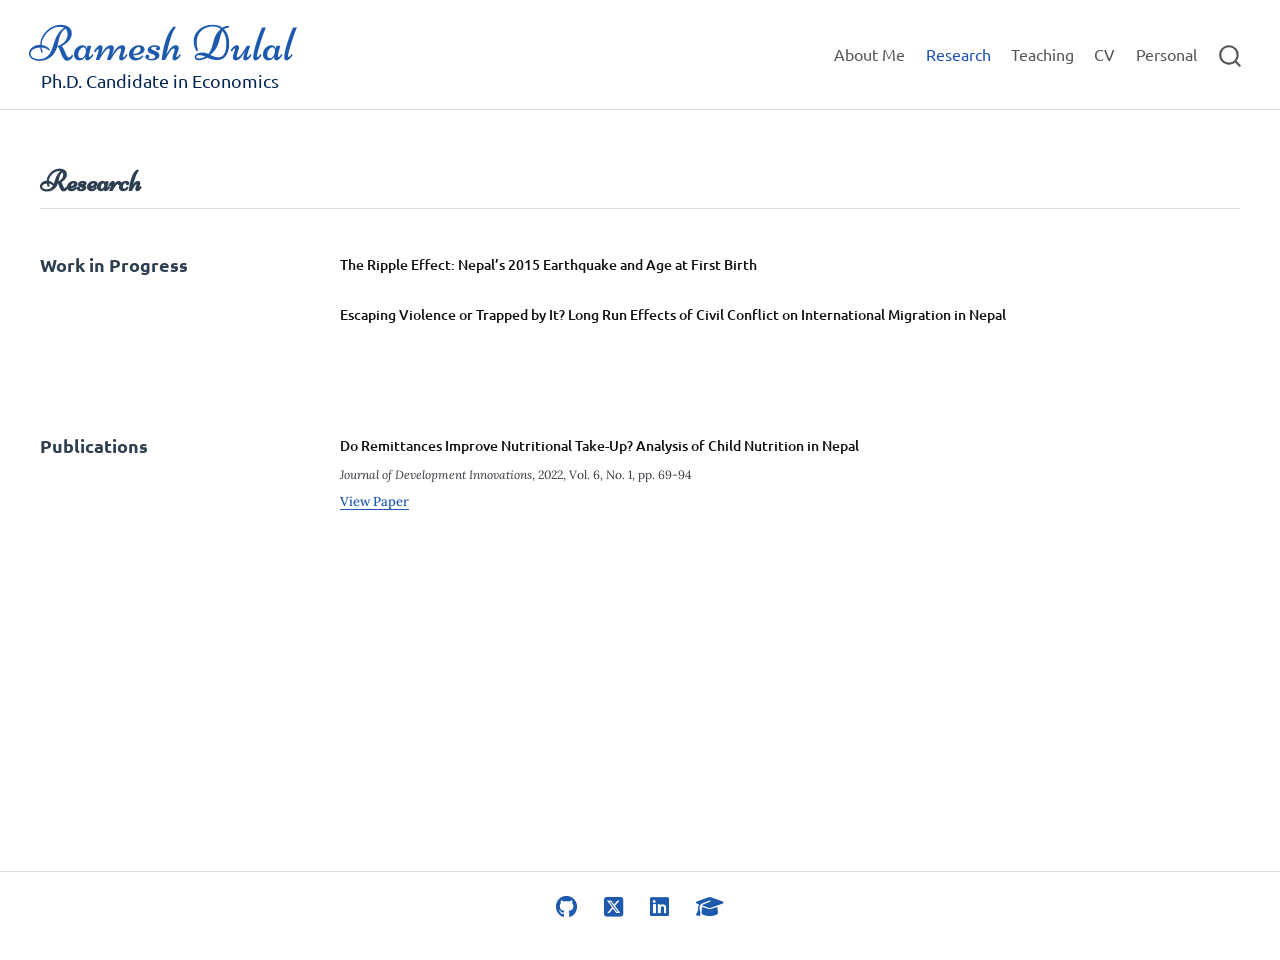
<file: docs/research.html>
<!DOCTYPE html>
<html xmlns="http://www.w3.org/1999/xhtml" lang="en" xml:lang="en"><head>

<meta charset="utf-8">
<meta name="generator" content="quarto-1.9.37">

<meta name="viewport" content="width=device-width, initial-scale=1.0, user-scalable=yes">


<title>research – Ramesh Dulal</title>
<style>
/* Default styles provided by pandoc.
** See https://pandoc.org/MANUAL.html#variables-for-html for config info.
*/
code{white-space: pre-wrap;}
span.smallcaps{font-variant: small-caps;}
div.columns{display: flex; gap: min(4vw, 1.5em);}
div.column{flex: auto; overflow-x: auto;}
div.hanging-indent{margin-left: 1.5em; text-indent: -1.5em;}
ul.task-list{list-style: none;}
ul.task-list li input[type="checkbox"] {
  width: 0.8em;
  margin: 0 0.8em 0.2em -1em; /* quarto-specific, see https://github.com/quarto-dev/quarto-cli/issues/4556 */ 
  vertical-align: middle;
}
</style>


<script src="site_libs/quarto-nav/quarto-nav.js"></script>
<script src="site_libs/quarto-nav/headroom.min.js"></script>
<script src="site_libs/clipboard/clipboard.min.js"></script>
<script src="site_libs/quarto-search/autocomplete.umd.js"></script>
<script src="site_libs/quarto-search/fuse.min.js"></script>
<script src="site_libs/quarto-search/quarto-search.js"></script>
<meta name="quarto:offset" content="./">
<script src="site_libs/quarto-html/quarto.js" type="module"></script>
<script src="site_libs/quarto-html/tabsets/tabsets.js" type="module"></script>
<script src="site_libs/quarto-html/popper.min.js"></script>
<script src="site_libs/quarto-html/tippy.umd.min.js"></script>
<script src="site_libs/quarto-html/anchor.min.js"></script>
<link href="site_libs/quarto-html/tippy.css" rel="stylesheet">
<link href="site_libs/quarto-html/quarto-syntax-highlighting-7f8f88aac4f3542376d5c11b86a4c14d.css" rel="stylesheet" id="quarto-text-highlighting-styles">
<script src="site_libs/bootstrap/bootstrap.min.js"></script>
<link href="site_libs/bootstrap/bootstrap-icons.css" rel="stylesheet">
<link href="site_libs/bootstrap/bootstrap-158031087360bce0ff56dc785ce39e06.min.css" rel="stylesheet" append-hash="true" id="quarto-bootstrap" data-mode="light">
<script id="quarto-search-options" type="application/json">{
  "location": "navbar",
  "copy-button": false,
  "collapse-after": 3,
  "panel-placement": "end",
  "type": "overlay",
  "limit": 50,
  "keyboard-shortcut": [
    "f",
    "/",
    "s"
  ],
  "show-item-context": false,
  "language": {
    "search-no-results-text": "No results",
    "search-matching-documents-text": "matching documents",
    "search-copy-link-title": "Copy link to search",
    "search-hide-matches-text": "Hide additional matches",
    "search-more-match-text": "more match in this document",
    "search-more-matches-text": "more matches in this document",
    "search-clear-button-title": "Clear",
    "search-text-placeholder": "",
    "search-detached-cancel-button-title": "Cancel",
    "search-submit-button-title": "Submit",
    "search-label": "Search"
  }
}</script>
<link rel="stylesheet" href="https://cdnjs.cloudflare.com/ajax/libs/font-awesome/6.5.1/css/all.min.css">


<link rel="stylesheet" href="style.css">
</head>

<body class="nav-fixed fullcontent quarto-light">

<div id="quarto-search-results"></div>
  <header id="quarto-header" class="headroom fixed-top">
    <nav class="navbar navbar-expand-lg " data-bs-theme="dark">
      <div class="navbar-container container-fluid">
      <div class="navbar-brand-container mx-auto">
    <a class="navbar-brand" href="./index.html">
    <span class="navbar-title">Ramesh Dulal</span>
    </a>
  </div>
            <div id="quarto-search" class="" title="Search"></div>
          <button class="navbar-toggler" type="button" data-bs-toggle="collapse" data-bs-target="#navbarCollapse" aria-controls="navbarCollapse" role="menu" aria-expanded="false" aria-label="Toggle navigation" onclick="if (window.quartoToggleHeadroom) { window.quartoToggleHeadroom(); }">
  <span class="navbar-toggler-icon"></span>
</button>
          <div class="collapse navbar-collapse" id="navbarCollapse">
            <ul class="navbar-nav navbar-nav-scroll ms-auto">
  <li class="nav-item">
    <a class="nav-link" href="./index.html"> 
<span class="menu-text">About Me</span></a>
  </li>  
  <li class="nav-item">
    <a class="nav-link active" href="./research.html" aria-current="page"> 
<span class="menu-text">Research</span></a>
  </li>  
  <li class="nav-item">
    <a class="nav-link" href="./teaching.html"> 
<span class="menu-text">Teaching</span></a>
  </li>  
  <li class="nav-item">
    <a class="nav-link" href="./cv.html"> 
<span class="menu-text">CV</span></a>
  </li>  
  <li class="nav-item">
    <a class="nav-link" href="./personal.html"> 
<span class="menu-text">Personal</span></a>
  </li>  
</ul>
          </div> <!-- /navcollapse -->
            <div class="quarto-navbar-tools">
</div>
      </div> <!-- /container-fluid -->
    </nav>
</header>
<!-- content -->
<div id="quarto-content" class="quarto-container page-columns page-rows-contents page-layout-article page-navbar">
<!-- sidebar -->
<!-- margin-sidebar -->
    
<!-- main -->
<main class="content" id="quarto-document-content"><header id="title-block-header" class="quarto-title-block"></header>




<section id="research" class="level2 research-page">
<h2 class="anchored" data-anchor-id="research">Research</h2>
<div class="research-section">
<div class="research-category">
Work in Progress
</div>
<div class="research-item">
<div class="research-title">
The Ripple Effect: Nepal’s 2015 Earthquake and Age at First Birth
</div>
<div class="research-title">
Escaping Violence or Trapped by It? Long Run Effects of Civil Conflict on International Migration in Nepal
</div>
</div>
</div>
<div class="research-section">
<div class="research-category">
Publications
</div>
<div class="research-item">
<div class="research-title">
Do Remittances Improve Nutritional Take-Up? Analysis of Child Nutrition in Nepal
</div>
<div class="research-journal">
<em>Journal of Development Innovations</em>, 2022, Vol. 6, No.&nbsp;1, pp.&nbsp;69-94
</div>
<div class="research-link">
<a href="https://www.karmaquest.org/journal/index.php/journal/article/view/63" target="_blank">View Paper</a>
</div>
</div>
</div>
</section>



</main> <!-- /main -->
<script id="quarto-html-after-body" type="application/javascript">
  window.document.addEventListener("DOMContentLoaded", function (event) {
    const icon = "";
    const anchorJS = new window.AnchorJS();
    anchorJS.options = {
      placement: 'right',
      icon: icon
    };
    anchorJS.add('.anchored');
    const isCodeAnnotation = (el) => {
      for (const clz of el.classList) {
        if (clz.startsWith('code-annotation-')) {                     
          return true;
        }
      }
      return false;
    }
    const onCopySuccess = function(e) {
      // button target
      const button = e.trigger;
      // don't keep focus
      button.blur();
      // flash "checked"
      button.classList.add('code-copy-button-checked');
      var currentTitle = button.getAttribute("title");
      button.setAttribute("title", "Copied!");
      let tooltip;
      if (window.bootstrap) {
        button.setAttribute("data-bs-toggle", "tooltip");
        button.setAttribute("data-bs-placement", "left");
        button.setAttribute("data-bs-title", "Copied!");
        tooltip = new bootstrap.Tooltip(button, 
          { trigger: "manual", 
            customClass: "code-copy-button-tooltip",
            offset: [0, -8]});
        tooltip.show();    
      }
      setTimeout(function() {
        if (tooltip) {
          tooltip.hide();
          button.removeAttribute("data-bs-title");
          button.removeAttribute("data-bs-toggle");
          button.removeAttribute("data-bs-placement");
        }
        button.setAttribute("title", currentTitle);
        button.classList.remove('code-copy-button-checked');
      }, 1000);
      // clear code selection
      e.clearSelection();
    }
    const getTextToCopy = function(trigger) {
      const outerScaffold = trigger.parentElement.cloneNode(true);
      const codeEl = outerScaffold.querySelector('code');
      for (const childEl of codeEl.children) {
        if (isCodeAnnotation(childEl)) {
          childEl.remove();
        }
      }
      return codeEl.innerText;
    }
    const clipboard = new window.ClipboardJS('.code-copy-button:not([data-in-quarto-modal])', {
      text: getTextToCopy
    });
    clipboard.on('success', onCopySuccess);
    if (window.document.getElementById('quarto-embedded-source-code-modal')) {
      const clipboardModal = new window.ClipboardJS('.code-copy-button[data-in-quarto-modal]', {
        text: getTextToCopy,
        container: window.document.getElementById('quarto-embedded-source-code-modal')
      });
      clipboardModal.on('success', onCopySuccess);
    }
      var localhostRegex = new RegExp(/^(?:http|https):\/\/localhost\:?[0-9]*\//);
      var mailtoRegex = new RegExp(/^mailto:/);
        var filterRegex = new RegExp('/' + window.location.host + '/');
      var isInternal = (href) => {
          return filterRegex.test(href) || localhostRegex.test(href) || mailtoRegex.test(href);
      }
      // Inspect non-navigation links and adorn them if external
     var links = window.document.querySelectorAll('a[href]:not(.nav-link):not(.navbar-brand):not(.toc-action):not(.sidebar-link):not(.sidebar-item-toggle):not(.pagination-link):not(.no-external):not([aria-hidden]):not(.dropdown-item):not(.quarto-navigation-tool):not(.about-link)');
      for (var i=0; i<links.length; i++) {
        const link = links[i];
        if (!isInternal(link.href)) {
          // undo the damage that might have been done by quarto-nav.js in the case of
          // links that we want to consider external
          if (link.dataset.originalHref !== undefined) {
            link.href = link.dataset.originalHref;
          }
        }
      }
    function tippyHover(el, contentFn, onTriggerFn, onUntriggerFn) {
      const config = {
        allowHTML: true,
        maxWidth: 500,
        delay: 100,
        arrow: false,
        appendTo: function(el) {
            return el.parentElement;
        },
        interactive: true,
        interactiveBorder: 10,
        theme: 'quarto',
        placement: 'bottom-start',
      };
      if (contentFn) {
        config.content = contentFn;
      }
      if (onTriggerFn) {
        config.onTrigger = onTriggerFn;
      }
      if (onUntriggerFn) {
        config.onUntrigger = onUntriggerFn;
      }
      window.tippy(el, config); 
    }
    const noterefs = window.document.querySelectorAll('a[role="doc-noteref"]');
    for (var i=0; i<noterefs.length; i++) {
      const ref = noterefs[i];
      tippyHover(ref, function() {
        // use id or data attribute instead here
        let href = ref.getAttribute('data-footnote-href') || ref.getAttribute('href');
        try { href = new URL(href).hash; } catch {}
        const id = href.replace(/^#\/?/, "");
        const note = window.document.getElementById(id);
        if (note) {
          return note.innerHTML;
        } else {
          return "";
        }
      });
    }
    const xrefs = window.document.querySelectorAll('a.quarto-xref');
    const processXRef = (id, note) => {
      // Strip column container classes
      const stripColumnClz = (el) => {
        el.classList.remove("page-full", "page-columns");
        if (el.children) {
          for (const child of el.children) {
            stripColumnClz(child);
          }
        }
      }
      stripColumnClz(note)
      if (id === null || id.startsWith('sec-')) {
        // Special case sections, only their first couple elements
        const container = document.createElement("div");
        if (note.children && note.children.length > 2) {
          container.appendChild(note.children[0].cloneNode(true));
          for (let i = 1; i < note.children.length; i++) {
            const child = note.children[i];
            if (child.tagName === "P" && child.innerText === "") {
              continue;
            } else {
              container.appendChild(child.cloneNode(true));
              break;
            }
          }
          if (window.Quarto?.typesetMath) {
            window.Quarto.typesetMath(container);
          }
          return container.innerHTML
        } else {
          if (window.Quarto?.typesetMath) {
            window.Quarto.typesetMath(note);
          }
          return note.innerHTML;
        }
      } else {
        // Remove any anchor links if they are present
        const anchorLink = note.querySelector('a.anchorjs-link');
        if (anchorLink) {
          anchorLink.remove();
        }
        if (window.Quarto?.typesetMath) {
          window.Quarto.typesetMath(note);
        }
        if (note.classList.contains("callout")) {
          return note.outerHTML;
        } else {
          return note.innerHTML;
        }
      }
    }
    for (var i=0; i<xrefs.length; i++) {
      const xref = xrefs[i];
      tippyHover(xref, undefined, function(instance) {
        instance.disable();
        let url = xref.getAttribute('href');
        let hash = undefined; 
        if (url.startsWith('#')) {
          hash = url;
        } else {
          try { hash = new URL(url).hash; } catch {}
        }
        if (hash) {
          const id = hash.replace(/^#\/?/, "");
          const note = window.document.getElementById(id);
          if (note !== null) {
            try {
              const html = processXRef(id, note.cloneNode(true));
              instance.setContent(html);
            } finally {
              instance.enable();
              instance.show();
            }
          } else {
            // See if we can fetch this
            fetch(url.split('#')[0])
            .then(res => res.text())
            .then(html => {
              const parser = new DOMParser();
              const htmlDoc = parser.parseFromString(html, "text/html");
              const note = htmlDoc.getElementById(id);
              if (note !== null) {
                const html = processXRef(id, note);
                instance.setContent(html);
              } 
            }).finally(() => {
              instance.enable();
              instance.show();
            });
          }
        } else {
          // See if we can fetch a full url (with no hash to target)
          // This is a special case and we should probably do some content thinning / targeting
          fetch(url)
          .then(res => res.text())
          .then(html => {
            const parser = new DOMParser();
            const htmlDoc = parser.parseFromString(html, "text/html");
            const note = htmlDoc.querySelector('main.content');
            if (note !== null) {
              // This should only happen for chapter cross references
              // (since there is no id in the URL)
              // remove the first header
              if (note.children.length > 0 && note.children[0].tagName === "HEADER") {
                note.children[0].remove();
              }
              const html = processXRef(null, note);
              instance.setContent(html);
            } 
          }).finally(() => {
            instance.enable();
            instance.show();
          });
        }
      }, function(instance) {
      });
    }
        let selectedAnnoteEl;
        const selectorForAnnotation = ( cell, annotation) => {
          let cellAttr = 'data-code-cell="' + cell + '"';
          let lineAttr = 'data-code-annotation="' +  annotation + '"';
          const selector = 'span[' + cellAttr + '][' + lineAttr + ']';
          return selector;
        }
        const selectCodeLines = (annoteEl) => {
          const doc = window.document;
          const targetCell = annoteEl.getAttribute("data-target-cell");
          const targetAnnotation = annoteEl.getAttribute("data-target-annotation");
          const annoteSpan = window.document.querySelector(selectorForAnnotation(targetCell, targetAnnotation));
          const lines = annoteSpan.getAttribute("data-code-lines").split(",");
          const lineIds = lines.map((line) => {
            return targetCell + "-" + line;
          })
          let top = null;
          let height = null;
          let parent = null;
          if (lineIds.length > 0) {
              //compute the position of the single el (top and bottom and make a div)
              const el = window.document.getElementById(lineIds[0]);
              top = el.offsetTop;
              height = el.offsetHeight;
              parent = el.parentElement.parentElement;
            if (lineIds.length > 1) {
              const lastEl = window.document.getElementById(lineIds[lineIds.length - 1]);
              const bottom = lastEl.offsetTop + lastEl.offsetHeight;
              height = bottom - top;
            }
            if (top !== null && height !== null && parent !== null) {
              // cook up a div (if necessary) and position it 
              let div = window.document.getElementById("code-annotation-line-highlight");
              if (div === null) {
                div = window.document.createElement("div");
                div.setAttribute("id", "code-annotation-line-highlight");
                div.style.position = 'absolute';
                parent.appendChild(div);
              }
              div.style.top = top - 2 + "px";
              div.style.height = height + 4 + "px";
              div.style.left = 0;
              let gutterDiv = window.document.getElementById("code-annotation-line-highlight-gutter");
              if (gutterDiv === null) {
                gutterDiv = window.document.createElement("div");
                gutterDiv.setAttribute("id", "code-annotation-line-highlight-gutter");
                gutterDiv.style.position = 'absolute';
                const codeCell = window.document.getElementById(targetCell);
                const gutter = codeCell.querySelector('.code-annotation-gutter');
                gutter.appendChild(gutterDiv);
              }
              gutterDiv.style.top = top - 2 + "px";
              gutterDiv.style.height = height + 4 + "px";
            }
            selectedAnnoteEl = annoteEl;
          }
        };
        const unselectCodeLines = () => {
          const elementsIds = ["code-annotation-line-highlight", "code-annotation-line-highlight-gutter"];
          elementsIds.forEach((elId) => {
            const div = window.document.getElementById(elId);
            if (div) {
              div.remove();
            }
          });
          selectedAnnoteEl = undefined;
        };
          // Handle positioning of the toggle
      window.addEventListener(
        "resize",
        throttle(() => {
          elRect = undefined;
          if (selectedAnnoteEl) {
            selectCodeLines(selectedAnnoteEl);
          }
        }, 10)
      );
      function throttle(fn, ms) {
      let throttle = false;
      let timer;
        return (...args) => {
          if(!throttle) { // first call gets through
              fn.apply(this, args);
              throttle = true;
          } else { // all the others get throttled
              if(timer) clearTimeout(timer); // cancel #2
              timer = setTimeout(() => {
                fn.apply(this, args);
                timer = throttle = false;
              }, ms);
          }
        };
      }
        // Attach click handler to the DT
        const annoteDls = window.document.querySelectorAll('dt[data-target-cell]');
        for (const annoteDlNode of annoteDls) {
          annoteDlNode.addEventListener('click', (event) => {
            const clickedEl = event.target;
            if (clickedEl !== selectedAnnoteEl) {
              unselectCodeLines();
              const activeEl = window.document.querySelector('dt[data-target-cell].code-annotation-active');
              if (activeEl) {
                activeEl.classList.remove('code-annotation-active');
              }
              selectCodeLines(clickedEl);
              clickedEl.classList.add('code-annotation-active');
            } else {
              // Unselect the line
              unselectCodeLines();
              clickedEl.classList.remove('code-annotation-active');
            }
          });
        }
    const findCites = (el) => {
      const parentEl = el.parentElement;
      if (parentEl) {
        const cites = parentEl.dataset.cites;
        if (cites) {
          return {
            el,
            cites: cites.split(' ')
          };
        } else {
          return findCites(el.parentElement)
        }
      } else {
        return undefined;
      }
    };
    var bibliorefs = window.document.querySelectorAll('a[role="doc-biblioref"]');
    for (var i=0; i<bibliorefs.length; i++) {
      const ref = bibliorefs[i];
      const citeInfo = findCites(ref);
      if (citeInfo) {
        tippyHover(citeInfo.el, function() {
          var popup = window.document.createElement('div');
          citeInfo.cites.forEach(function(cite) {
            var citeDiv = window.document.createElement('div');
            citeDiv.classList.add('hanging-indent');
            citeDiv.classList.add('csl-entry');
            var biblioDiv = window.document.getElementById('ref-' + cite);
            if (biblioDiv) {
              citeDiv.innerHTML = biblioDiv.innerHTML;
            }
            popup.appendChild(citeDiv);
          });
          return popup.innerHTML;
        });
      }
    }
  });
  </script>
</div> <!-- /content -->
<footer class="footer">
  <div class="nav-footer">
    <div class="nav-footer-left">
      &nbsp;
    </div>   
    <div class="nav-footer-center">
<div class="social-footer">
<p><a href="https://github.com/Dulal-Ramesh" target="_blank" rel="noopener"> <i class="fa-brands fa-github"></i> </a> <a href="https://x.com/RameshhDulal" target="_blank" rel="noopener"> <i class="fa-brands fa-square-x-twitter"></i> </a> <a href="https://www.linkedin.com/in/ramesh-dulal-979574ab/" target="_blank" rel="noopener"> <i class="fa-brands fa-linkedin"></i> </a> <a href="https://scholar.google.com/citations?user=P6ZYvyQAAAAJ&amp;hl=en" target="_blank" rel="noopener"> <i class="fa-solid fa-graduation-cap"></i> </a></p>
</div>
</div>
    <div class="nav-footer-right">
      &nbsp;
    </div>
  </div>
</footer>




</body></html>
</file>
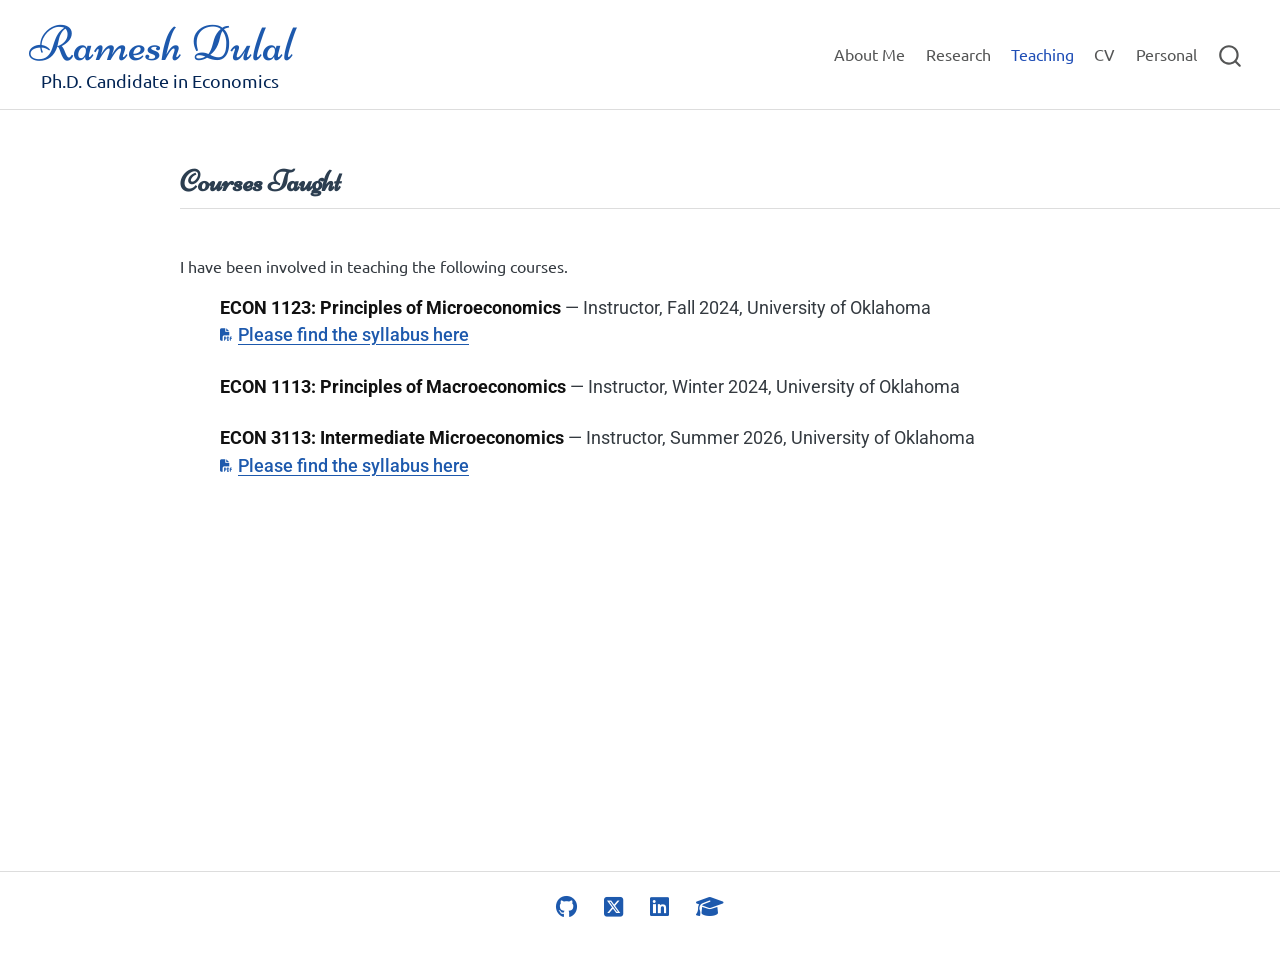
<file: docs/teaching.html>
<!DOCTYPE html>
<html xmlns="http://www.w3.org/1999/xhtml" lang="en" xml:lang="en"><head>

<meta charset="utf-8">
<meta name="generator" content="quarto-1.9.37">

<meta name="viewport" content="width=device-width, initial-scale=1.0, user-scalable=yes">


<title>teaching – Ramesh Dulal</title>
<style>
/* Default styles provided by pandoc.
** See https://pandoc.org/MANUAL.html#variables-for-html for config info.
*/
code{white-space: pre-wrap;}
span.smallcaps{font-variant: small-caps;}
div.columns{display: flex; gap: min(4vw, 1.5em);}
div.column{flex: auto; overflow-x: auto;}
div.hanging-indent{margin-left: 1.5em; text-indent: -1.5em;}
ul.task-list{list-style: none;}
ul.task-list li input[type="checkbox"] {
  width: 0.8em;
  margin: 0 0.8em 0.2em -1em; /* quarto-specific, see https://github.com/quarto-dev/quarto-cli/issues/4556 */ 
  vertical-align: middle;
}
</style>


<script src="site_libs/quarto-nav/quarto-nav.js"></script>
<script src="site_libs/quarto-nav/headroom.min.js"></script>
<script src="site_libs/clipboard/clipboard.min.js"></script>
<script src="site_libs/quarto-search/autocomplete.umd.js"></script>
<script src="site_libs/quarto-search/fuse.min.js"></script>
<script src="site_libs/quarto-search/quarto-search.js"></script>
<meta name="quarto:offset" content="./">
<script src="site_libs/quarto-html/quarto.js" type="module"></script>
<script src="site_libs/quarto-html/tabsets/tabsets.js" type="module"></script>
<script src="site_libs/quarto-html/popper.min.js"></script>
<script src="site_libs/quarto-html/tippy.umd.min.js"></script>
<script src="site_libs/quarto-html/anchor.min.js"></script>
<link href="site_libs/quarto-html/tippy.css" rel="stylesheet">
<link href="site_libs/quarto-html/quarto-syntax-highlighting-7f8f88aac4f3542376d5c11b86a4c14d.css" rel="stylesheet" id="quarto-text-highlighting-styles">
<script src="site_libs/bootstrap/bootstrap.min.js"></script>
<link href="site_libs/bootstrap/bootstrap-icons.css" rel="stylesheet">
<link href="site_libs/bootstrap/bootstrap-158031087360bce0ff56dc785ce39e06.min.css" rel="stylesheet" append-hash="true" id="quarto-bootstrap" data-mode="light">
<script id="quarto-search-options" type="application/json">{
  "location": "navbar",
  "copy-button": false,
  "collapse-after": 3,
  "panel-placement": "end",
  "type": "overlay",
  "limit": 50,
  "keyboard-shortcut": [
    "f",
    "/",
    "s"
  ],
  "show-item-context": false,
  "language": {
    "search-no-results-text": "No results",
    "search-matching-documents-text": "matching documents",
    "search-copy-link-title": "Copy link to search",
    "search-hide-matches-text": "Hide additional matches",
    "search-more-match-text": "more match in this document",
    "search-more-matches-text": "more matches in this document",
    "search-clear-button-title": "Clear",
    "search-text-placeholder": "",
    "search-detached-cancel-button-title": "Cancel",
    "search-submit-button-title": "Submit",
    "search-label": "Search"
  }
}</script>
<link rel="stylesheet" href="https://cdnjs.cloudflare.com/ajax/libs/font-awesome/6.5.1/css/all.min.css">


<link rel="stylesheet" href="style.css">
</head>

<body class="nav-fixed fullcontent quarto-light">

<div id="quarto-search-results"></div>
  <header id="quarto-header" class="headroom fixed-top">
    <nav class="navbar navbar-expand-lg " data-bs-theme="dark">
      <div class="navbar-container container-fluid">
      <div class="navbar-brand-container mx-auto">
    <a class="navbar-brand" href="./index.html">
    <span class="navbar-title">Ramesh Dulal</span>
    </a>
  </div>
            <div id="quarto-search" class="" title="Search"></div>
          <button class="navbar-toggler" type="button" data-bs-toggle="collapse" data-bs-target="#navbarCollapse" aria-controls="navbarCollapse" role="menu" aria-expanded="false" aria-label="Toggle navigation" onclick="if (window.quartoToggleHeadroom) { window.quartoToggleHeadroom(); }">
  <span class="navbar-toggler-icon"></span>
</button>
          <div class="collapse navbar-collapse" id="navbarCollapse">
            <ul class="navbar-nav navbar-nav-scroll ms-auto">
  <li class="nav-item">
    <a class="nav-link" href="./index.html"> 
<span class="menu-text">About Me</span></a>
  </li>  
  <li class="nav-item">
    <a class="nav-link" href="./research.html"> 
<span class="menu-text">Research</span></a>
  </li>  
  <li class="nav-item">
    <a class="nav-link active" href="./teaching.html" aria-current="page"> 
<span class="menu-text">Teaching</span></a>
  </li>  
  <li class="nav-item">
    <a class="nav-link" href="./cv.html"> 
<span class="menu-text">CV</span></a>
  </li>  
  <li class="nav-item">
    <a class="nav-link" href="./personal.html"> 
<span class="menu-text">Personal</span></a>
  </li>  
</ul>
          </div> <!-- /navcollapse -->
            <div class="quarto-navbar-tools">
</div>
      </div> <!-- /container-fluid -->
    </nav>
</header>
<!-- content -->
<div id="quarto-content" class="quarto-container page-columns page-rows-contents page-layout-article page-navbar">
<!-- sidebar -->
<!-- margin-sidebar -->
    
<!-- main -->
<main class="content" id="quarto-document-content"><header id="title-block-header" class="quarto-title-block"></header>




<p><link rel="stylesheet" href="https://cdnjs.cloudflare.com/ajax/libs/font-awesome/6.5.1/css/all.min.css"></p>
<section id="courses-taught" class="level2 teaching-page">
<h2 class="anchored" data-anchor-id="courses-taught">Courses Taught</h2>
<p>I have been involved in teaching the following courses.</p>
<div class="course-list">
<div class="course-item">
<div class="course-entry">
<div>
<strong>ECON 1123: Principles of Microeconomics</strong> — Instructor, Fall 2024, University of Oklahoma
</div>
<div class="teaching-syllabus-link">
<i class="fa-solid fa-file-pdf" aria-hidden="true"></i> <a href="files/ECON 1123: Principle of Microeconomics.pdf" target="_blank" rel="noopener"> Please find the syllabus here </a>
</div>
</div>
</div>
<div class="course-item">
<div class="course-entry">
<div>
<strong>ECON 1113: Principles of Macroeconomics</strong> — Instructor, Winter 2024, University of Oklahoma
</div>
</div>
</div>
<div class="course-item">
<div class="course-entry">
<div>
<strong>ECON 3113: Intermediate Microeconomics</strong> — Instructor, Summer 2026, University of Oklahoma
</div>
<div class="teaching-syllabus-link">
<i class="fa-solid fa-file-pdf" aria-hidden="true"></i> <a href="files/ECON 3113: Intermediate Microeconomics.pdf" target="_blank" rel="noopener"> Please find the syllabus here </a>
</div>
</div>
</div>
</div>
</section>



</main> <!-- /main -->
<script id="quarto-html-after-body" type="application/javascript">
  window.document.addEventListener("DOMContentLoaded", function (event) {
    const icon = "";
    const anchorJS = new window.AnchorJS();
    anchorJS.options = {
      placement: 'right',
      icon: icon
    };
    anchorJS.add('.anchored');
    const isCodeAnnotation = (el) => {
      for (const clz of el.classList) {
        if (clz.startsWith('code-annotation-')) {                     
          return true;
        }
      }
      return false;
    }
    const onCopySuccess = function(e) {
      // button target
      const button = e.trigger;
      // don't keep focus
      button.blur();
      // flash "checked"
      button.classList.add('code-copy-button-checked');
      var currentTitle = button.getAttribute("title");
      button.setAttribute("title", "Copied!");
      let tooltip;
      if (window.bootstrap) {
        button.setAttribute("data-bs-toggle", "tooltip");
        button.setAttribute("data-bs-placement", "left");
        button.setAttribute("data-bs-title", "Copied!");
        tooltip = new bootstrap.Tooltip(button, 
          { trigger: "manual", 
            customClass: "code-copy-button-tooltip",
            offset: [0, -8]});
        tooltip.show();    
      }
      setTimeout(function() {
        if (tooltip) {
          tooltip.hide();
          button.removeAttribute("data-bs-title");
          button.removeAttribute("data-bs-toggle");
          button.removeAttribute("data-bs-placement");
        }
        button.setAttribute("title", currentTitle);
        button.classList.remove('code-copy-button-checked');
      }, 1000);
      // clear code selection
      e.clearSelection();
    }
    const getTextToCopy = function(trigger) {
      const outerScaffold = trigger.parentElement.cloneNode(true);
      const codeEl = outerScaffold.querySelector('code');
      for (const childEl of codeEl.children) {
        if (isCodeAnnotation(childEl)) {
          childEl.remove();
        }
      }
      return codeEl.innerText;
    }
    const clipboard = new window.ClipboardJS('.code-copy-button:not([data-in-quarto-modal])', {
      text: getTextToCopy
    });
    clipboard.on('success', onCopySuccess);
    if (window.document.getElementById('quarto-embedded-source-code-modal')) {
      const clipboardModal = new window.ClipboardJS('.code-copy-button[data-in-quarto-modal]', {
        text: getTextToCopy,
        container: window.document.getElementById('quarto-embedded-source-code-modal')
      });
      clipboardModal.on('success', onCopySuccess);
    }
      var localhostRegex = new RegExp(/^(?:http|https):\/\/localhost\:?[0-9]*\//);
      var mailtoRegex = new RegExp(/^mailto:/);
        var filterRegex = new RegExp('/' + window.location.host + '/');
      var isInternal = (href) => {
          return filterRegex.test(href) || localhostRegex.test(href) || mailtoRegex.test(href);
      }
      // Inspect non-navigation links and adorn them if external
     var links = window.document.querySelectorAll('a[href]:not(.nav-link):not(.navbar-brand):not(.toc-action):not(.sidebar-link):not(.sidebar-item-toggle):not(.pagination-link):not(.no-external):not([aria-hidden]):not(.dropdown-item):not(.quarto-navigation-tool):not(.about-link)');
      for (var i=0; i<links.length; i++) {
        const link = links[i];
        if (!isInternal(link.href)) {
          // undo the damage that might have been done by quarto-nav.js in the case of
          // links that we want to consider external
          if (link.dataset.originalHref !== undefined) {
            link.href = link.dataset.originalHref;
          }
        }
      }
    function tippyHover(el, contentFn, onTriggerFn, onUntriggerFn) {
      const config = {
        allowHTML: true,
        maxWidth: 500,
        delay: 100,
        arrow: false,
        appendTo: function(el) {
            return el.parentElement;
        },
        interactive: true,
        interactiveBorder: 10,
        theme: 'quarto',
        placement: 'bottom-start',
      };
      if (contentFn) {
        config.content = contentFn;
      }
      if (onTriggerFn) {
        config.onTrigger = onTriggerFn;
      }
      if (onUntriggerFn) {
        config.onUntrigger = onUntriggerFn;
      }
      window.tippy(el, config); 
    }
    const noterefs = window.document.querySelectorAll('a[role="doc-noteref"]');
    for (var i=0; i<noterefs.length; i++) {
      const ref = noterefs[i];
      tippyHover(ref, function() {
        // use id or data attribute instead here
        let href = ref.getAttribute('data-footnote-href') || ref.getAttribute('href');
        try { href = new URL(href).hash; } catch {}
        const id = href.replace(/^#\/?/, "");
        const note = window.document.getElementById(id);
        if (note) {
          return note.innerHTML;
        } else {
          return "";
        }
      });
    }
    const xrefs = window.document.querySelectorAll('a.quarto-xref');
    const processXRef = (id, note) => {
      // Strip column container classes
      const stripColumnClz = (el) => {
        el.classList.remove("page-full", "page-columns");
        if (el.children) {
          for (const child of el.children) {
            stripColumnClz(child);
          }
        }
      }
      stripColumnClz(note)
      if (id === null || id.startsWith('sec-')) {
        // Special case sections, only their first couple elements
        const container = document.createElement("div");
        if (note.children && note.children.length > 2) {
          container.appendChild(note.children[0].cloneNode(true));
          for (let i = 1; i < note.children.length; i++) {
            const child = note.children[i];
            if (child.tagName === "P" && child.innerText === "") {
              continue;
            } else {
              container.appendChild(child.cloneNode(true));
              break;
            }
          }
          if (window.Quarto?.typesetMath) {
            window.Quarto.typesetMath(container);
          }
          return container.innerHTML
        } else {
          if (window.Quarto?.typesetMath) {
            window.Quarto.typesetMath(note);
          }
          return note.innerHTML;
        }
      } else {
        // Remove any anchor links if they are present
        const anchorLink = note.querySelector('a.anchorjs-link');
        if (anchorLink) {
          anchorLink.remove();
        }
        if (window.Quarto?.typesetMath) {
          window.Quarto.typesetMath(note);
        }
        if (note.classList.contains("callout")) {
          return note.outerHTML;
        } else {
          return note.innerHTML;
        }
      }
    }
    for (var i=0; i<xrefs.length; i++) {
      const xref = xrefs[i];
      tippyHover(xref, undefined, function(instance) {
        instance.disable();
        let url = xref.getAttribute('href');
        let hash = undefined; 
        if (url.startsWith('#')) {
          hash = url;
        } else {
          try { hash = new URL(url).hash; } catch {}
        }
        if (hash) {
          const id = hash.replace(/^#\/?/, "");
          const note = window.document.getElementById(id);
          if (note !== null) {
            try {
              const html = processXRef(id, note.cloneNode(true));
              instance.setContent(html);
            } finally {
              instance.enable();
              instance.show();
            }
          } else {
            // See if we can fetch this
            fetch(url.split('#')[0])
            .then(res => res.text())
            .then(html => {
              const parser = new DOMParser();
              const htmlDoc = parser.parseFromString(html, "text/html");
              const note = htmlDoc.getElementById(id);
              if (note !== null) {
                const html = processXRef(id, note);
                instance.setContent(html);
              } 
            }).finally(() => {
              instance.enable();
              instance.show();
            });
          }
        } else {
          // See if we can fetch a full url (with no hash to target)
          // This is a special case and we should probably do some content thinning / targeting
          fetch(url)
          .then(res => res.text())
          .then(html => {
            const parser = new DOMParser();
            const htmlDoc = parser.parseFromString(html, "text/html");
            const note = htmlDoc.querySelector('main.content');
            if (note !== null) {
              // This should only happen for chapter cross references
              // (since there is no id in the URL)
              // remove the first header
              if (note.children.length > 0 && note.children[0].tagName === "HEADER") {
                note.children[0].remove();
              }
              const html = processXRef(null, note);
              instance.setContent(html);
            } 
          }).finally(() => {
            instance.enable();
            instance.show();
          });
        }
      }, function(instance) {
      });
    }
        let selectedAnnoteEl;
        const selectorForAnnotation = ( cell, annotation) => {
          let cellAttr = 'data-code-cell="' + cell + '"';
          let lineAttr = 'data-code-annotation="' +  annotation + '"';
          const selector = 'span[' + cellAttr + '][' + lineAttr + ']';
          return selector;
        }
        const selectCodeLines = (annoteEl) => {
          const doc = window.document;
          const targetCell = annoteEl.getAttribute("data-target-cell");
          const targetAnnotation = annoteEl.getAttribute("data-target-annotation");
          const annoteSpan = window.document.querySelector(selectorForAnnotation(targetCell, targetAnnotation));
          const lines = annoteSpan.getAttribute("data-code-lines").split(",");
          const lineIds = lines.map((line) => {
            return targetCell + "-" + line;
          })
          let top = null;
          let height = null;
          let parent = null;
          if (lineIds.length > 0) {
              //compute the position of the single el (top and bottom and make a div)
              const el = window.document.getElementById(lineIds[0]);
              top = el.offsetTop;
              height = el.offsetHeight;
              parent = el.parentElement.parentElement;
            if (lineIds.length > 1) {
              const lastEl = window.document.getElementById(lineIds[lineIds.length - 1]);
              const bottom = lastEl.offsetTop + lastEl.offsetHeight;
              height = bottom - top;
            }
            if (top !== null && height !== null && parent !== null) {
              // cook up a div (if necessary) and position it 
              let div = window.document.getElementById("code-annotation-line-highlight");
              if (div === null) {
                div = window.document.createElement("div");
                div.setAttribute("id", "code-annotation-line-highlight");
                div.style.position = 'absolute';
                parent.appendChild(div);
              }
              div.style.top = top - 2 + "px";
              div.style.height = height + 4 + "px";
              div.style.left = 0;
              let gutterDiv = window.document.getElementById("code-annotation-line-highlight-gutter");
              if (gutterDiv === null) {
                gutterDiv = window.document.createElement("div");
                gutterDiv.setAttribute("id", "code-annotation-line-highlight-gutter");
                gutterDiv.style.position = 'absolute';
                const codeCell = window.document.getElementById(targetCell);
                const gutter = codeCell.querySelector('.code-annotation-gutter');
                gutter.appendChild(gutterDiv);
              }
              gutterDiv.style.top = top - 2 + "px";
              gutterDiv.style.height = height + 4 + "px";
            }
            selectedAnnoteEl = annoteEl;
          }
        };
        const unselectCodeLines = () => {
          const elementsIds = ["code-annotation-line-highlight", "code-annotation-line-highlight-gutter"];
          elementsIds.forEach((elId) => {
            const div = window.document.getElementById(elId);
            if (div) {
              div.remove();
            }
          });
          selectedAnnoteEl = undefined;
        };
          // Handle positioning of the toggle
      window.addEventListener(
        "resize",
        throttle(() => {
          elRect = undefined;
          if (selectedAnnoteEl) {
            selectCodeLines(selectedAnnoteEl);
          }
        }, 10)
      );
      function throttle(fn, ms) {
      let throttle = false;
      let timer;
        return (...args) => {
          if(!throttle) { // first call gets through
              fn.apply(this, args);
              throttle = true;
          } else { // all the others get throttled
              if(timer) clearTimeout(timer); // cancel #2
              timer = setTimeout(() => {
                fn.apply(this, args);
                timer = throttle = false;
              }, ms);
          }
        };
      }
        // Attach click handler to the DT
        const annoteDls = window.document.querySelectorAll('dt[data-target-cell]');
        for (const annoteDlNode of annoteDls) {
          annoteDlNode.addEventListener('click', (event) => {
            const clickedEl = event.target;
            if (clickedEl !== selectedAnnoteEl) {
              unselectCodeLines();
              const activeEl = window.document.querySelector('dt[data-target-cell].code-annotation-active');
              if (activeEl) {
                activeEl.classList.remove('code-annotation-active');
              }
              selectCodeLines(clickedEl);
              clickedEl.classList.add('code-annotation-active');
            } else {
              // Unselect the line
              unselectCodeLines();
              clickedEl.classList.remove('code-annotation-active');
            }
          });
        }
    const findCites = (el) => {
      const parentEl = el.parentElement;
      if (parentEl) {
        const cites = parentEl.dataset.cites;
        if (cites) {
          return {
            el,
            cites: cites.split(' ')
          };
        } else {
          return findCites(el.parentElement)
        }
      } else {
        return undefined;
      }
    };
    var bibliorefs = window.document.querySelectorAll('a[role="doc-biblioref"]');
    for (var i=0; i<bibliorefs.length; i++) {
      const ref = bibliorefs[i];
      const citeInfo = findCites(ref);
      if (citeInfo) {
        tippyHover(citeInfo.el, function() {
          var popup = window.document.createElement('div');
          citeInfo.cites.forEach(function(cite) {
            var citeDiv = window.document.createElement('div');
            citeDiv.classList.add('hanging-indent');
            citeDiv.classList.add('csl-entry');
            var biblioDiv = window.document.getElementById('ref-' + cite);
            if (biblioDiv) {
              citeDiv.innerHTML = biblioDiv.innerHTML;
            }
            popup.appendChild(citeDiv);
          });
          return popup.innerHTML;
        });
      }
    }
  });
  </script>
</div> <!-- /content -->
<footer class="footer">
  <div class="nav-footer">
    <div class="nav-footer-left">
      &nbsp;
    </div>   
    <div class="nav-footer-center">
<div class="social-footer">
<p><a href="https://github.com/Dulal-Ramesh" target="_blank" rel="noopener"> <i class="fa-brands fa-github"></i> </a> <a href="https://x.com/RameshhDulal" target="_blank" rel="noopener"> <i class="fa-brands fa-square-x-twitter"></i> </a> <a href="https://www.linkedin.com/in/ramesh-dulal-979574ab/" target="_blank" rel="noopener"> <i class="fa-brands fa-linkedin"></i> </a> <a href="https://scholar.google.com/citations?user=P6ZYvyQAAAAJ&amp;hl=en" target="_blank" rel="noopener"> <i class="fa-solid fa-graduation-cap"></i> </a></p>
</div>
</div>
    <div class="nav-footer-right">
      &nbsp;
    </div>
  </div>
</footer>




</body></html>
</file>
<file: docs/site_libs/quarto-html/tippy.css>
.tippy-box[data-animation=fade][data-state=hidden]{opacity:0}[data-tippy-root]{max-width:calc(100vw - 10px)}.tippy-box{position:relative;background-color:#333;color:#fff;border-radius:4px;font-size:14px;line-height:1.4;white-space:normal;outline:0;transition-property:transform,visibility,opacity}.tippy-box[data-placement^=top]>.tippy-arrow{bottom:0}.tippy-box[data-placement^=top]>.tippy-arrow:before{bottom:-7px;left:0;border-width:8px 8px 0;border-top-color:initial;transform-origin:center top}.tippy-box[data-placement^=bottom]>.tippy-arrow{top:0}.tippy-box[data-placement^=bottom]>.tippy-arrow:before{top:-7px;left:0;border-width:0 8px 8px;border-bottom-color:initial;transform-origin:center bottom}.tippy-box[data-placement^=left]>.tippy-arrow{right:0}.tippy-box[data-placement^=left]>.tippy-arrow:before{border-width:8px 0 8px 8px;border-left-color:initial;right:-7px;transform-origin:center left}.tippy-box[data-placement^=right]>.tippy-arrow{left:0}.tippy-box[data-placement^=right]>.tippy-arrow:before{left:-7px;border-width:8px 8px 8px 0;border-right-color:initial;transform-origin:center right}.tippy-box[data-inertia][data-state=visible]{transition-timing-function:cubic-bezier(.54,1.5,.38,1.11)}.tippy-arrow{width:16px;height:16px;color:#333}.tippy-arrow:before{content:"";position:absolute;border-color:transparent;border-style:solid}.tippy-content{position:relative;padding:5px 9px;z-index:1}
</file>
<file: docs/site_libs/quarto-html/quarto-syntax-highlighting-7f8f88aac4f3542376d5c11b86a4c14d.css>
/* quarto syntax highlight colors */
:root {
  --quarto-hl-ot-color: #003B4F;
  --quarto-hl-at-color: #657422;
  --quarto-hl-ss-color: #20794D;
  --quarto-hl-an-color: #5E5E5E;
  --quarto-hl-fu-color: #4758AB;
  --quarto-hl-st-color: #20794D;
  --quarto-hl-cf-color: #003B4F;
  --quarto-hl-op-color: #5E5E5E;
  --quarto-hl-er-color: #AD0000;
  --quarto-hl-bn-color: #AD0000;
  --quarto-hl-al-color: #AD0000;
  --quarto-hl-va-color: #111111;
  --quarto-hl-bu-color: inherit;
  --quarto-hl-ex-color: inherit;
  --quarto-hl-pp-color: #AD0000;
  --quarto-hl-in-color: #5E5E5E;
  --quarto-hl-vs-color: #20794D;
  --quarto-hl-wa-color: #5E5E5E;
  --quarto-hl-do-color: #5E5E5E;
  --quarto-hl-im-color: #00769E;
  --quarto-hl-ch-color: #20794D;
  --quarto-hl-dt-color: #AD0000;
  --quarto-hl-fl-color: #AD0000;
  --quarto-hl-co-color: #5E5E5E;
  --quarto-hl-cv-color: #5E5E5E;
  --quarto-hl-cn-color: #8f5902;
  --quarto-hl-sc-color: #5E5E5E;
  --quarto-hl-dv-color: #AD0000;
  --quarto-hl-kw-color: #003B4F;
}

/* other quarto variables */
:root {
  --quarto-font-monospace: SFMono-Regular, Menlo, Monaco, Consolas, "Liberation Mono", "Courier New", monospace;
}

/* syntax highlight based on Pandoc's rules */
pre > code.sourceCode > span {
  color: #003B4F;
}

code.sourceCode > span {
  color: #003B4F;
}

div.sourceCode,
div.sourceCode pre.sourceCode {
  color: #003B4F;
}

/* Normal */
code span {
  color: #003B4F;
}

/* Alert */
code span.al {
  color: #AD0000;
  font-style: inherit;
}

/* Annotation */
code span.an {
  color: #5E5E5E;
  font-style: inherit;
}

/* Attribute */
code span.at {
  color: #657422;
  font-style: inherit;
}

/* BaseN */
code span.bn {
  color: #AD0000;
  font-style: inherit;
}

/* BuiltIn */
code span.bu {
  font-style: inherit;
}

/* ControlFlow */
code span.cf {
  color: #003B4F;
  font-weight: bold;
  font-style: inherit;
}

/* Char */
code span.ch {
  color: #20794D;
  font-style: inherit;
}

/* Constant */
code span.cn {
  color: #8f5902;
  font-style: inherit;
}

/* Comment */
code span.co {
  color: #5E5E5E;
  font-style: inherit;
}

/* CommentVar */
code span.cv {
  color: #5E5E5E;
  font-style: italic;
}

/* Documentation */
code span.do {
  color: #5E5E5E;
  font-style: italic;
}

/* DataType */
code span.dt {
  color: #AD0000;
  font-style: inherit;
}

/* DecVal */
code span.dv {
  color: #AD0000;
  font-style: inherit;
}

/* Error */
code span.er {
  color: #AD0000;
  font-style: inherit;
}

/* Extension */
code span.ex {
  font-style: inherit;
}

/* Float */
code span.fl {
  color: #AD0000;
  font-style: inherit;
}

/* Function */
code span.fu {
  color: #4758AB;
  font-style: inherit;
}

/* Import */
code span.im {
  color: #00769E;
  font-style: inherit;
}

/* Information */
code span.in {
  color: #5E5E5E;
  font-style: inherit;
}

/* Keyword */
code span.kw {
  color: #003B4F;
  font-weight: bold;
  font-style: inherit;
}

/* Operator */
code span.op {
  color: #5E5E5E;
  font-style: inherit;
}

/* Other */
code span.ot {
  color: #003B4F;
  font-style: inherit;
}

/* Preprocessor */
code span.pp {
  color: #AD0000;
  font-style: inherit;
}

/* SpecialChar */
code span.sc {
  color: #5E5E5E;
  font-style: inherit;
}

/* SpecialString */
code span.ss {
  color: #20794D;
  font-style: inherit;
}

/* String */
code span.st {
  color: #20794D;
  font-style: inherit;
}

/* Variable */
code span.va {
  color: #111111;
  font-style: inherit;
}

/* VerbatimString */
code span.vs {
  color: #20794D;
  font-style: inherit;
}

/* Warning */
code span.wa {
  color: #5E5E5E;
  font-style: italic;
}

.prevent-inlining {
  content: "</";
}

/*# sourceMappingURL=789ad8cd35626ba772517505b42a116e.css.map */
</file>
<file: docs/style.css>
@import url('https://fonts.googleapis.com/css2?family=Montserrat:wght@400;500;600;700&family=Playfair+Display:wght@400;700&display=swap');

@import url('https://fonts.googleapis.com/css2?family=Niconne&display=swap');

@import url('https://fonts.googleapis.com/css2?family=Lora:wght@400;500;600;700&family=Roboto:wght@400;500;700&display=swap');

@import url('https://fonts.googleapis.com/css2?family=Ubuntu:ital,wght@0,300;0,400;0,500;0,700;1,300;1,400;1,500;1,700&display=swap');

body {
  font-family: 'Ubuntu', sans-serif;
  line-height: 1.6;
  font-size: 16px;
}

h1, h2, h3 {
  font-family: 'Lora', serif;   
  color: #2c3e50;
  font-weight: 600;
}

.special-heading .amp {
  font-family: 'Playfair Display', serif;
  font-style: italic;
  font-weight: 700;
}

/* Navbar */
.navbar {
  background-color: white !important;
  box-shadow: none !important;
  border-bottom: 1px solid #ddd !important;
  font-family: 'Ubuntu', sans-serif;  
  font-size: 16px;
}

.navbar-brand {
  display: flex;
  flex-direction: column;
  align-items: flex-start;
  overflow: visible !important;
}

.navbar-title {
  font-family: 'Niconne', cursive !important;
  font-size: 50px;
  font-weight: 400;
  color: #1d59ad !important;
  line-height: 1.2;
  display: inline-block;
  padding-bottom: 4px;
}

.navbar-title::after {
  content: "Ph.D. Candidate in Economics";
  display: block;
  font-family: 'Ubuntu', sans-serif;
  font-size: 18px;
  font-weight: 400;
  color: #022454;
  margin-top: -4px;
  margin-left: 12px;
}

.navbar-nav {
  margin-left: auto;
}

/* Remove Quarto's built-in centered page-column layout */
#quarto-content {
  display: block !important;
  width: 100% !important;
}

.page-columns {
  display: block !important;
  width: 100% !important;
}

.page-columns .content {
  grid-column: auto !important;
  max-width: none !important;
  width: 100% !important;
  margin: 0 !important;
  padding-left: 0 !important;
  padding-right: 0 !important;
}

main.content {
  max-width: none !important;
  width: 100% !important;
  margin: 0 !important;
  padding-left: 0 !important;
  padding-right: 0 !important;
}

.home-grid {
  display: grid;
  grid-template-columns: 560px 520px;
  column-gap: 340px;
  max-width: 1300px;
  margin-top: 10px;
  margin-left: auto;
  margin-right: auto;
  align-items: start;
}

.about-section {
  max-width: 560px;
}

.profile-section {
  max-width: 520px;
  margin-top: 20px;
}

.profile-photo {
  display: block;
  width: 320px;
  border-radius: 6px;
  margin: 0 0 30px 0;
}

/* Optional site name class */
.site-name {
  font-family: 'Niconne', cursive;
  font-size: 42px;
  font-weight: 400;
  color: #2c3e50;
}

.title {
  font-weight: 700;
}

/* Research page */
.research-page {
  max-width: 1200px;
  margin: 40px auto 0 auto;
}


.research-page h2 {
  font-family: 'Niconne', cursive !important;
  color: #2c3e50;
  font-size: 30px;
  font-weight: 700;
  border-bottom: 1px solid #ddd;
  padding-bottom: 8px;
  margin-bottom: 45px;
}

.research-section {
  display: grid;
  grid-template-columns: 220px 1fr;
  column-gap: 80px;
  margin-bottom: 80px;
  align-items: start;
}

.research-category {
  font-family: 'Ubuntu', sans-serif;
  font-size: 18px;
  font-weight: 600;
  color: #2c3e50;
  line-height: 1.2;
}

.research-item {
  font-family: 'Lora', sans-serif;
  font-size: 13px;
  line-height: 1.6;
}

.research-title {
  font-family: 'Ubuntu', sans-serif;
  font-size: 14px;
  font-weight: 500;
  color: #111;
  margin-bottom: 28px;
}

.research-journal {
  font-size: 12px;
  margin-bottom: 8px;
  margin-top: -20px;
}

.research-link a {
  color: #1d59ad;
  font-weight: 500;
}

/* Teaching page */
.teaching-page {
  max-width: 1200px;
  margin-top: 40px;
  margin-left: 180px;
  margin-right: auto;
}


.teaching-page h2 {
  font-family: 'Niconne', cursive !important;
  color: #2c3e50;
  font-size: 30px;
  font-weight: 700;
  border-bottom: 1px solid #ddd;
  padding-bottom: 8px;
  margin-bottom: 45px;
}

.teaching-page p {
  font-family: 'Ubuntu', sans-serif;
  font-size: 16px;
  line-height: 1.6;
}

.course-list {
  margin-top: 10px;
}

.course-item {
  font-family: 'Roboto', sans-serif;
  font-size: 18px;
  line-height: 1.2;
  margin-bottom: 18px;
}

.course-item strong {
  font-weight: 700;
  color: #111;
}

.course-item a {
  color: #1d59ad;
  font-weight: 500;
}

.course-entry {
  margin-left: 40px;
  margin-bottom: 30px;
}

.course-item {
  font-family: 'Roboto', sans-serif;
  font-size: 18px;
  line-height: 1.2;
  margin-bottom: 0;
}

.teaching-syllabus-link {
  display: inline-flex;
  align-items: center;
  gap: 6px;
  margin-top: 6px;
  margin-bottom: 0;
}

.teaching-syllabus-link i {
  color: #1d59ad;
  font-size: 12px;
}

.teaching-syllabus-link a {
  color: #1d59ad;
  font-weight: 500;
}

/* CV page */
.cv-page {
  max-width: 1200px;
  margin-top: 40px;
  margin-left: 180px;
  margin-right: auto;
  position: relative;
}

.cv-page h2 {
  font-family: 'Niconne', cursive !important;
  color: #2c3e50;
  font-size: 30px;
  font-weight: 700;
  border-bottom: 1px solid #ddd;
  padding-bottom: 8px;
  margin-bottom: 45px;
}


.cv-download {
  position: absolute;
  top: 10px;
  right: 0;
  font-size: 14px;
}

.cv-section {
  display: grid;
  grid-template-columns: 220px 1fr;
  column-gap: 80px;
  margin-bottom: 85px;
  align-items: start;
}

.cv-category {
  font-family: 'Ubuntu', sans-serif;
  font-size: 16px;
  font-weight: 600;
  color: #2c3e50;
  line-height: 1.2;
}

.cv-item {
  font-family: 'Ubuntu', sans-serif;
  font-size: 13px;
  line-height: 1.6;
}

.cv-item strong {
  font-weight: 700;
  color: #111;
}

/* Personal page */
.personal-page {
  max-width: 1200px;
  margin-top: 40px;
  margin-left: 180px;
  margin-right: auto;
}

.personal-page h2 {
  font-family: 'Niconne', cursive !important;
  color: #2c3e50;
  font-size: 30px;
  font-weight: 700;
  border-bottom: 1px solid #ddd;
  padding-bottom: 8px;
  margin-bottom: 45px;
}

.personal-page h2 + h2 {
  font-size: 30px;
  border-bottom: none;
  margin-bottom: 25px;
}

.personal-page .amp {
  font-family: 'Playfair Display', serif;
  font-style: normal;
  font-weight: 700;
}

.conference-list {
  margin-top: 20px;
  margin-left: 40px;
}

.conference-item {
  font-family: 'Ubuntu', sans-serif;
  font-size: 16px;
  line-height: 1.7;
  margin-bottom: 28px;
  max-width: 1100px;
}

.conference-item strong {
  font-weight: 700;
  color: #111;
}

.conference-item em {
  font-style: italic;
}

.conference-item a {
  color: #1d59ad;
  font-size: 12px;
  font-weight: 200;
}


/* Home page headings: About Me and Contact */
.about-section h2,
.profile-section h2 {
  font-family: 'Niconne', cursive !important;
  font-size: 30px;
  font-weight: 700;
  color: #2c3e50;
  line-height: 1.1;
}

.nav-footer {
  border-top: 1px solid #ddd !important;
  margin-top: 60px !important;
  padding-top: 20px !important;
  padding-bottom: 20px !important;
}

.social-footer {
  display: flex !important;
  justify-content: center;
  align-items: center;
  gap: 40px !important;
  padding-top: 4px;
  padding-bottom: 20px;
}

.social-footer a {
  display: inline-flex !important;
  align-items: center;
  justify-content: center;
  color: #1d59ad;
  font-size: 22px;
  text-decoration: none;
  margin-left: 12px !important;
  margin-right: 12px !important;
}

.social-footer a:hover {
  color: #003366;
}
</file>
